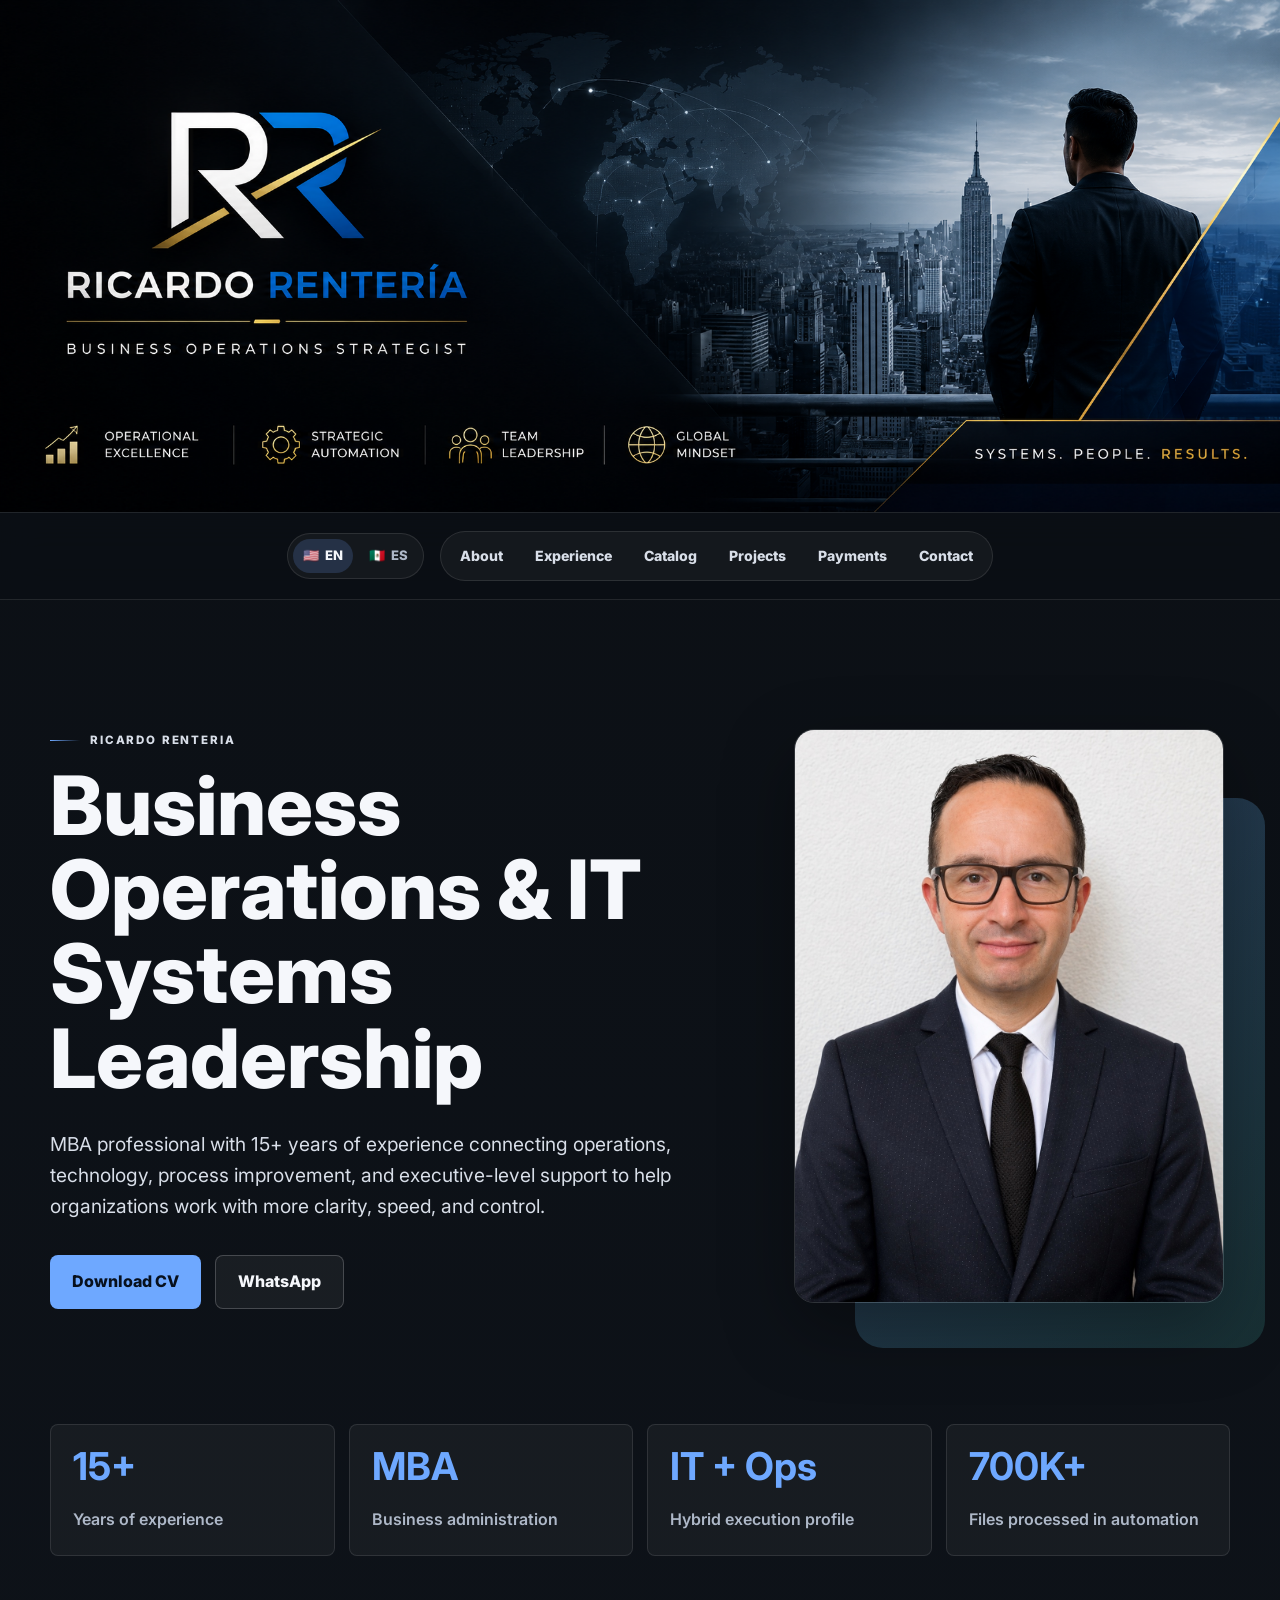
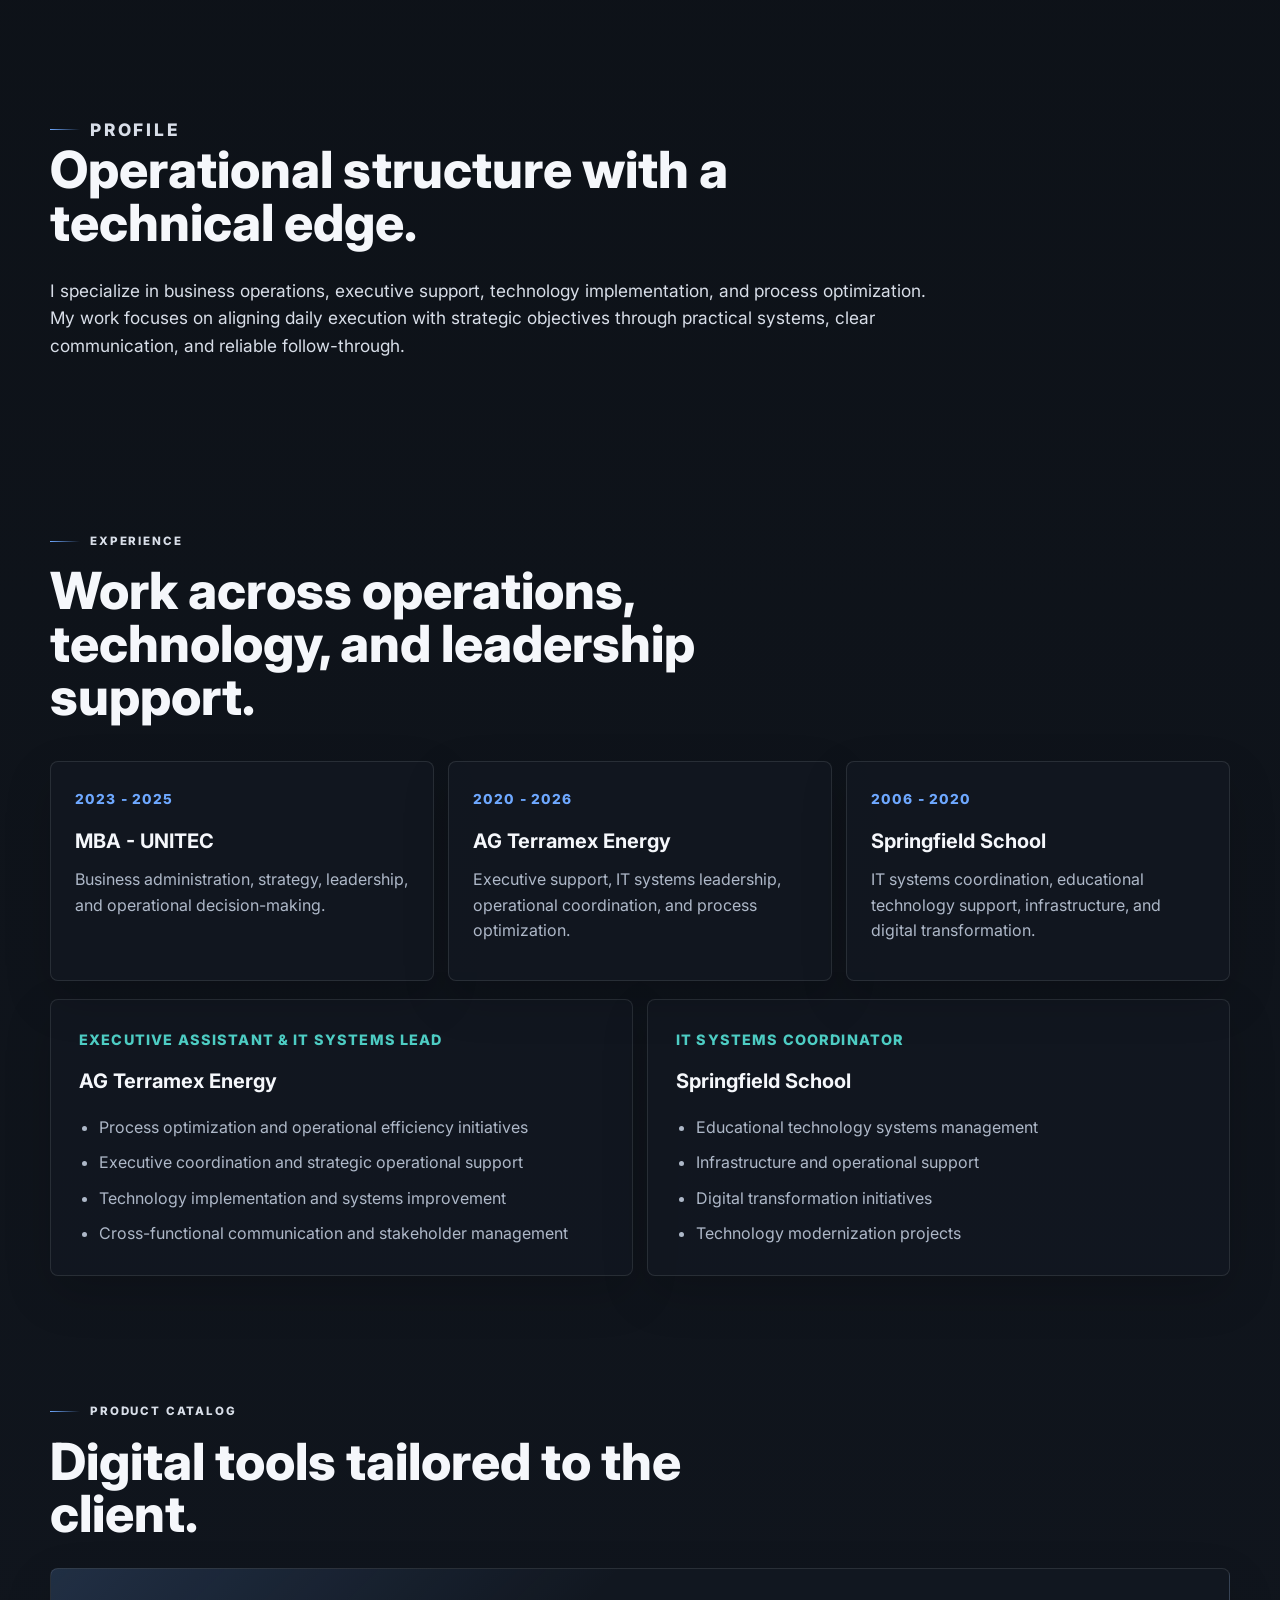
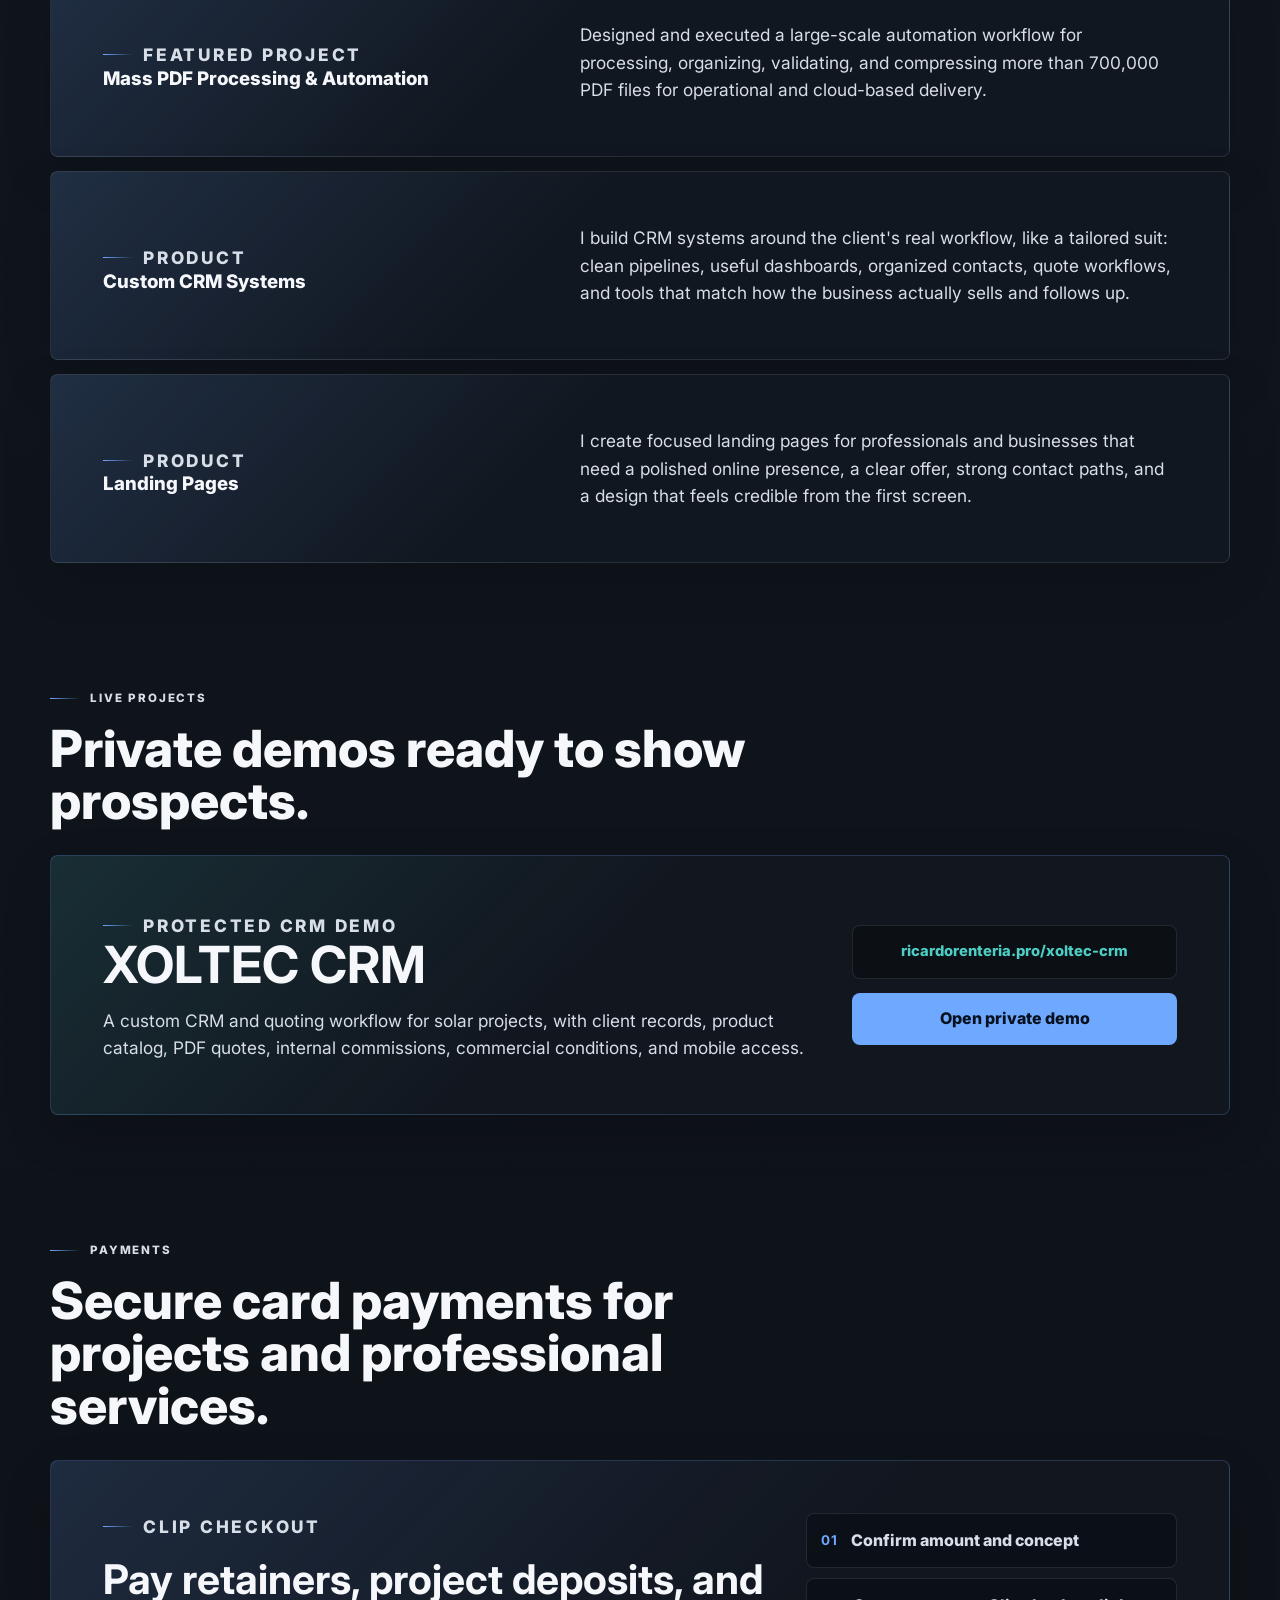
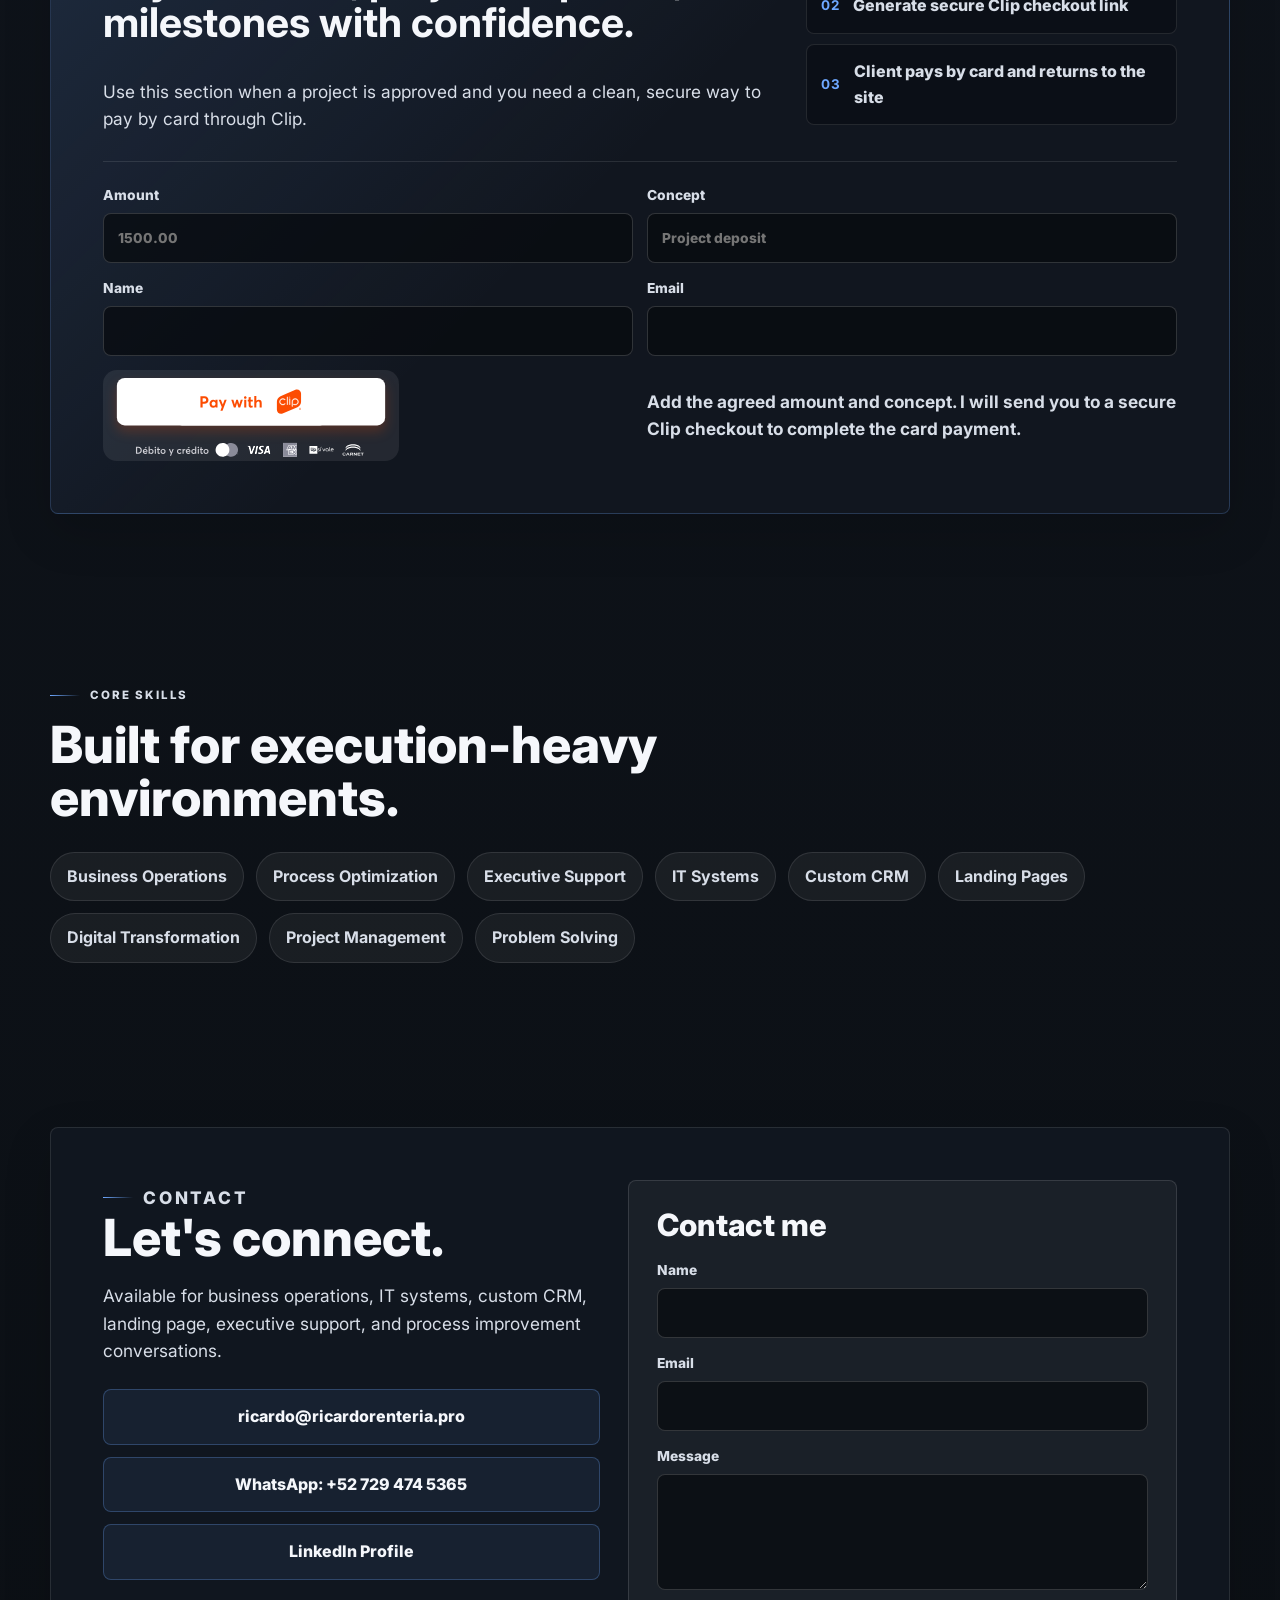
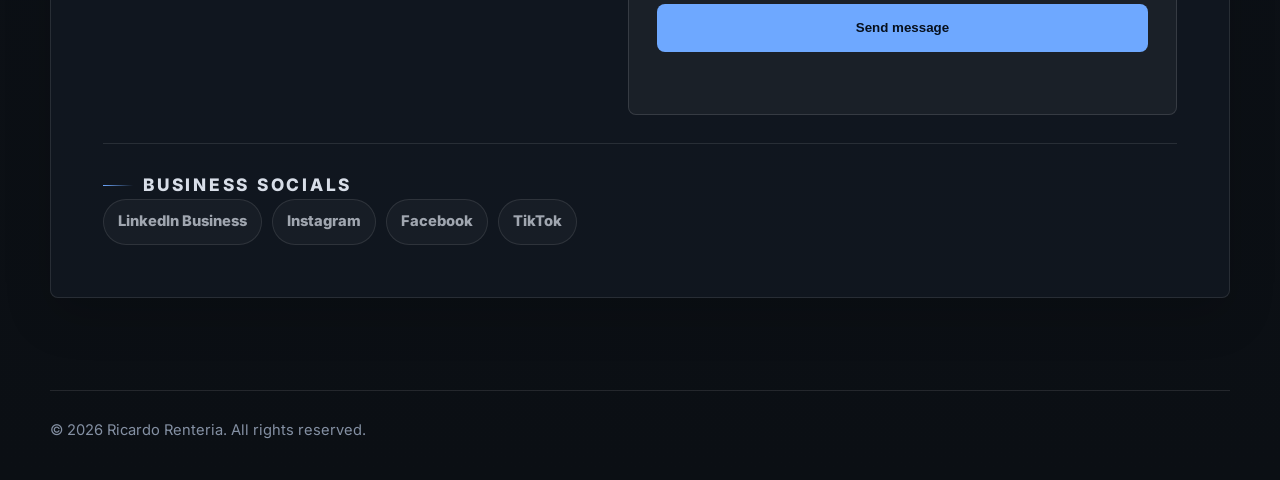
<file: index.html>
<!DOCTYPE html>
<html lang="en">
<head>
  <meta charset="UTF-8" />
  <meta name="viewport" content="width=device-width, initial-scale=1.0" />
  <meta name="description" content="Ricardo Renteria is an MBA professional specializing in business operations, IT systems, custom CRM solutions, landing pages, and process optimization." />
  <meta name="theme-color" content="#0c0f14" />
  <meta property="og:title" content="Ricardo Renteria | Business Operations & IT" />
  <meta property="og:description" content="Business operations, IT systems, custom CRM solutions, landing pages, and process optimization for organizations that need structure and execution." />
  <meta property="og:type" content="website" />
  <meta property="og:image" content="banner.png" />

  <title>Ricardo Renteria | Business Operations & IT</title>

  <link rel="preconnect" href="https://fonts.googleapis.com" />
  <link rel="preconnect" href="https://fonts.gstatic.com" crossorigin />
  <link href="https://fonts.googleapis.com/css2?family=Inter:wght@400;500;600;700;800&display=swap" rel="stylesheet" />
  <link rel="stylesheet" href="style.css" />
</head>

<body>
  <div class="brand-banner" aria-label="Ricardo Renteria professional banner"><img src="banner.png" alt="Ricardo Renteria professional profile banner" data-i18n-attr="alt:bannerAlt" /></div>
  <header class="site-header">
    <nav class="navbar" aria-label="Primary navigation">
      <div class="nav-actions">
        <div class="language-switcher" aria-label="Language selector">
          <button class="language-button active" type="button" data-lang="en" aria-pressed="true"><span aria-hidden="true">🇺🇸</span><span>EN</span></button>
          <button class="language-button" type="button" data-lang="es" aria-pressed="false"><span aria-hidden="true">🇲🇽</span><span>ES</span></button>
        </div>

        <div class="nav-links">
          <a href="#about" data-i18n="navAbout">About</a>
          <a href="#experience" data-i18n="navExperience">Experience</a>
          <a href="#catalog" data-i18n="navCatalog">Catalog</a>
          <a href="#projects" data-i18n="navProjects">Projects</a>
          <a href="#payments" data-i18n="navPayments">Payments</a>
          <a href="#contact" data-i18n="navContact">Contact</a>
        </div>
      </div>
    </nav>
  </header>

  <main id="top">
    <section class="hero" aria-labelledby="hero-title">
      <div class="hero-content">
        <p class="eyebrow" data-i18n="heroEyebrow">Ricardo Renteria</p>
        <h1 id="hero-title" data-i18n="heroTitle">Business Operations & IT Systems Leadership</h1>
        <p class="hero-description" data-i18n="heroDescription">MBA professional with 15+ years of experience connecting operations, technology, process improvement, and executive-level support to help organizations work with more clarity, speed, and control.</p>
        <div class="hero-actions" aria-label="Primary actions">
          <a href="Ricardo_Renteria_CV.pdf" target="_blank" rel="noopener" class="btn primary" data-i18n="downloadCv">Download CV</a>
          <a href="https://wa.me/527294745365" target="_blank" rel="noopener" class="btn secondary">WhatsApp</a>
        </div>
      </div>
      <figure class="hero-image"><img src="profile.jpg" alt="Portrait of Ricardo Renteria" data-i18n-attr="alt:heroImageAlt" /></figure>
    </section>

    <section class="stats" aria-label="Professional highlights">
      <article class="stat-card"><strong>15+</strong><span data-i18n="statExperience">Years of experience</span></article>
      <article class="stat-card"><strong>MBA</strong><span data-i18n="statMba">Business administration</span></article>
      <article class="stat-card"><strong>IT + Ops</strong><span data-i18n="statHybrid">Hybrid execution profile</span></article>
      <article class="stat-card"><strong>700K+</strong><span data-i18n="statFiles">Files processed in automation</span></article>
    </section>

    <section class="section about" id="about">
      <div class="section-heading"><p class="eyebrow" data-i18n="profileEyebrow">Profile</p><h2 data-i18n="profileTitle">Operational structure with a technical edge.</h2></div>
      <p data-i18n="profileBody">I specialize in business operations, executive support, technology implementation, and process optimization. My work focuses on aligning daily execution with strategic objectives through practical systems, clear communication, and reliable follow-through.</p>
    </section>

    <section class="section experience" id="experience">
      <div class="section-heading"><p class="eyebrow" data-i18n="experienceEyebrow">Experience</p><h2 data-i18n="experienceTitle">Work across operations, technology, and leadership support.</h2></div>
      <div class="timeline">
        <article class="timeline-item"><span>2023 - 2025</span><h3>MBA - UNITEC</h3><p data-i18n="timelineMba">Business administration, strategy, leadership, and operational decision-making.</p></article>
        <article class="timeline-item"><span>2020 - 2026</span><h3>AG Terramex Energy</h3><p data-i18n="timelineTerramex">Executive support, IT systems leadership, operational coordination, and process optimization.</p></article>
        <article class="timeline-item"><span>2006 - 2020</span><h3>Springfield School</h3><p data-i18n="timelineSpringfield">IT systems coordination, educational technology support, infrastructure, and digital transformation.</p></article>
      </div>
      <div class="experience-grid">
        <article class="card"><p class="role" data-i18n="terramexRole">Executive Assistant & IT Systems Lead</p><h3>AG Terramex Energy</h3><ul><li data-i18n="terramexItem1">Process optimization and operational efficiency initiatives</li><li data-i18n="terramexItem2">Executive coordination and strategic operational support</li><li data-i18n="terramexItem3">Technology implementation and systems improvement</li><li data-i18n="terramexItem4">Cross-functional communication and stakeholder management</li></ul></article>
        <article class="card"><p class="role" data-i18n="springfieldRole">IT Systems Coordinator</p><h3>Springfield School</h3><ul><li data-i18n="springfieldItem1">Educational technology systems management</li><li data-i18n="springfieldItem2">Infrastructure and operational support</li><li data-i18n="springfieldItem3">Digital transformation initiatives</li><li data-i18n="springfieldItem4">Technology modernization projects</li></ul></article>
      </div>
    </section>

    <section class="section featured-project" id="catalog">
      <div class="section-heading"><p class="eyebrow" data-i18n="catalogEyebrow">Product Catalog</p><h2 data-i18n="catalogTitle">Digital tools tailored to the client.</h2></div>
      <div class="project-grid">
        <article class="project-card"><div><p class="eyebrow" data-i18n="projectAutomationEyebrow">Featured Project</p><h3 data-i18n="projectAutomationTitle">Mass PDF Processing & Automation</h3></div><p data-i18n="projectAutomationBody">Designed and executed a large-scale automation workflow for processing, organizing, validating, and compressing more than 700,000 PDF files for operational and cloud-based delivery.</p></article>
        <article class="project-card"><div><p class="eyebrow" data-i18n="projectCrmEyebrow">Product</p><h3 data-i18n="projectCrmTitle">Custom CRM Systems</h3></div><p data-i18n="projectCrmBody">I build CRM systems around the client's real workflow, like a tailored suit: clean pipelines, useful dashboards, organized contacts, quote workflows, and tools that match how the business actually sells and follows up.</p></article>
        <article class="project-card"><div><p class="eyebrow" data-i18n="projectLandingEyebrow">Product</p><h3 data-i18n="projectLandingTitle">Landing Pages</h3></div><p data-i18n="projectLandingBody">I create focused landing pages for professionals and businesses that need a polished online presence, a clear offer, strong contact paths, and a design that feels credible from the first screen.</p></article>
      </div>
    </section>

    <section class="section projects-showcase" id="projects">
      <div class="section-heading">
        <p class="eyebrow" data-i18n="projectsEyebrow">Live Projects</p>
        <h2 data-i18n="projectsTitle">Private demos ready to show prospects.</h2>
      </div>
      <div class="live-project-card">
        <div>
          <p class="eyebrow" data-i18n="xoltecEyebrow">Protected CRM Demo</p>
          <h3>XOLTEC CRM</h3>
          <p data-i18n="xoltecBody">A custom CRM and quoting workflow for solar projects, with client records, product catalog, PDF quotes, internal commissions, commercial conditions, and mobile access.</p>
        </div>
        <div class="project-access">
          <span>ricardorenteria.pro/xoltec-crm</span>
          <a class="btn primary" href="xoltec-crm/" data-i18n="openDemo">Open private demo</a>
        </div>
      </div>
    </section>

    <section class="section payments" id="payments">
      <div class="section-heading">
        <p class="eyebrow" data-i18n="paymentsEyebrow">Payments</p>
        <h2 data-i18n="paymentsTitle">Secure card payments for projects and professional services.</h2>
      </div>
      <div class="payment-card">
        <div class="payment-copy">
          <p class="eyebrow" data-i18n="clipEyebrow">Clip Checkout</p>
          <h3 data-i18n="clipTitle">Pay retainers, project deposits, and milestones with confidence.</h3>
          <p data-i18n="clipBody">Use this section when a project is approved and you need a clean, secure way to pay by card through Clip.</p>
        </div>
        <div class="payment-steps">
          <div><strong>01</strong><span data-i18n="clipStep1">Confirm amount and concept</span></div>
          <div><strong>02</strong><span data-i18n="clipStep2">Generate secure Clip checkout link</span></div>
          <div><strong>03</strong><span data-i18n="clipStep3">Client pays by card and returns to the site</span></div>
        </div>
        <form class="payment-form" data-payment-form>
          <label><span data-i18n="paymentAmount">Amount</span><input type="number" name="amount" min="1" step="0.01" placeholder="1500.00" required /></label>
          <label><span data-i18n="paymentConcept">Concept</span><input type="text" name="concept" maxlength="250" placeholder="Project deposit" required /></label>
          <label><span data-i18n="paymentName">Name</span><input type="text" name="name" autocomplete="name" /></label>
          <label><span data-i18n="paymentEmail">Email</span><input type="email" name="email" autocomplete="email" /></label>
          <button class="clip-pay-button" type="submit" aria-label="Request Clip payment link"><img src="clip-pay-en.svg" alt="Pay with Clip" data-payment-button-image /></button>
          <p class="payment-feedback" data-payment-feedback data-i18n="paymentFeedback">Add the agreed amount and concept. I will send you to a secure Clip checkout to complete the card payment.</p>
        </form>
      </div>
    </section>

    <section class="payment-result-modal hidden" data-payment-result aria-live="polite" role="dialog" aria-modal="true">
      <div class="payment-result-card">
        <button class="payment-result-close" type="button" data-close-payment-result aria-label="Cerrar comprobante">&times;</button>
        <div>
          <p class="eyebrow" data-i18n="paymentSuccessEyebrow">Payment confirmed</p>
          <h2 data-i18n="paymentSuccessTitle">Your payment was approved.</h2>
          <p data-i18n="paymentSuccessBody">You can download a payment receipt for your records. This receipt does not replace a fiscal invoice.</p>
        </div>
        <div class="payment-result-actions">
          <button class="btn primary" type="button" data-download-receipt data-i18n="downloadReceipt">Download receipt PDF</button>
          <a class="btn secondary" href="#contact" data-i18n="receiptQuestions">Questions about this payment</a>
        </div>
      </div>
    </section>

    <section class="section skills" id="skills">
      <div class="section-heading"><p class="eyebrow" data-i18n="skillsEyebrow">Core Skills</p><h2 data-i18n="skillsTitle">Built for execution-heavy environments.</h2></div>
      <div class="skills-grid" aria-label="Core skills"><span data-i18n="skillBusiness">Business Operations</span><span data-i18n="skillProcess">Process Optimization</span><span data-i18n="skillExecutive">Executive Support</span><span data-i18n="skillSystems">IT Systems</span><span data-i18n="skillCrm">Custom CRM</span><span data-i18n="skillLanding">Landing Pages</span><span data-i18n="skillTransformation">Digital Transformation</span><span data-i18n="skillProject">Project Management</span><span data-i18n="skillProblem">Problem Solving</span></div>
    </section>

    <section class="section contact" id="contact">
      <div class="contact-panel">
        <div class="contact-copy">
          <p class="eyebrow" data-i18n="contactEyebrow">Contact</p>
          <h2 data-i18n="contactTitle">Let's connect.</h2>
          <p data-i18n="contactBody">Available for business operations, IT systems, custom CRM, landing page, executive support, and process improvement conversations.</p>
          <div class="contact-actions">
            <a href="mailto:ricardo@ricardorenteria.pro" class="contact-link">ricardo@ricardorenteria.pro</a>
            <a href="https://wa.me/527294745365" target="_blank" rel="noopener" class="contact-link">WhatsApp: +52 729 474 5365</a>
            <a href="https://mx.linkedin.com/in/ricardorenteriaz/" target="_blank" rel="noopener" class="contact-link" data-i18n="linkedinProfile">LinkedIn Profile</a>
          </div>
        </div>

        <form class="contact-form" action="https://formspree.io/f/mgoqldyq" method="POST">
          <h3 data-i18n="formTitle">Contact me</h3>
          <input type="hidden" name="_subject" value="Nuevo mensaje desde ricardorenteria.pro" />
          <input type="hidden" name="recipient_context" value="ricardo@ricardorenteria.pro" />
          <label><span data-i18n="formName">Name</span><input type="text" name="name" autocomplete="name" required /></label>
          <label><span data-i18n="formEmail">Email</span><input type="email" name="email" autocomplete="email" required /></label>
          <label><span data-i18n="formMessage">Message</span><textarea name="message" rows="4" required></textarea></label>
          <button class="btn primary" type="submit" data-i18n="formSubmit">Send message</button>
          <p class="form-status" data-contact-form-status aria-live="polite"></p>
        </form>

        <div class="business-socials" aria-label="Business social media">
          <p class="eyebrow" data-i18n="businessSocials">Business Socials</p>
          <div class="social-links">
            <a href="#" class="social-link disabled-link" aria-disabled="true">LinkedIn Business</a>
            <a href="#" class="social-link disabled-link" aria-disabled="true">Instagram</a>
            <a href="#" class="social-link disabled-link" aria-disabled="true">Facebook</a>
            <a href="#" class="social-link disabled-link" aria-disabled="true">TikTok</a>
          </div>
        </div>
      </div>
    </section>
  </main>

  <footer><p data-i18n="footerText">© 2026 Ricardo Renteria. All rights reserved.</p></footer>
  <script src="script.js"></script>
</body>
</html>
</file>
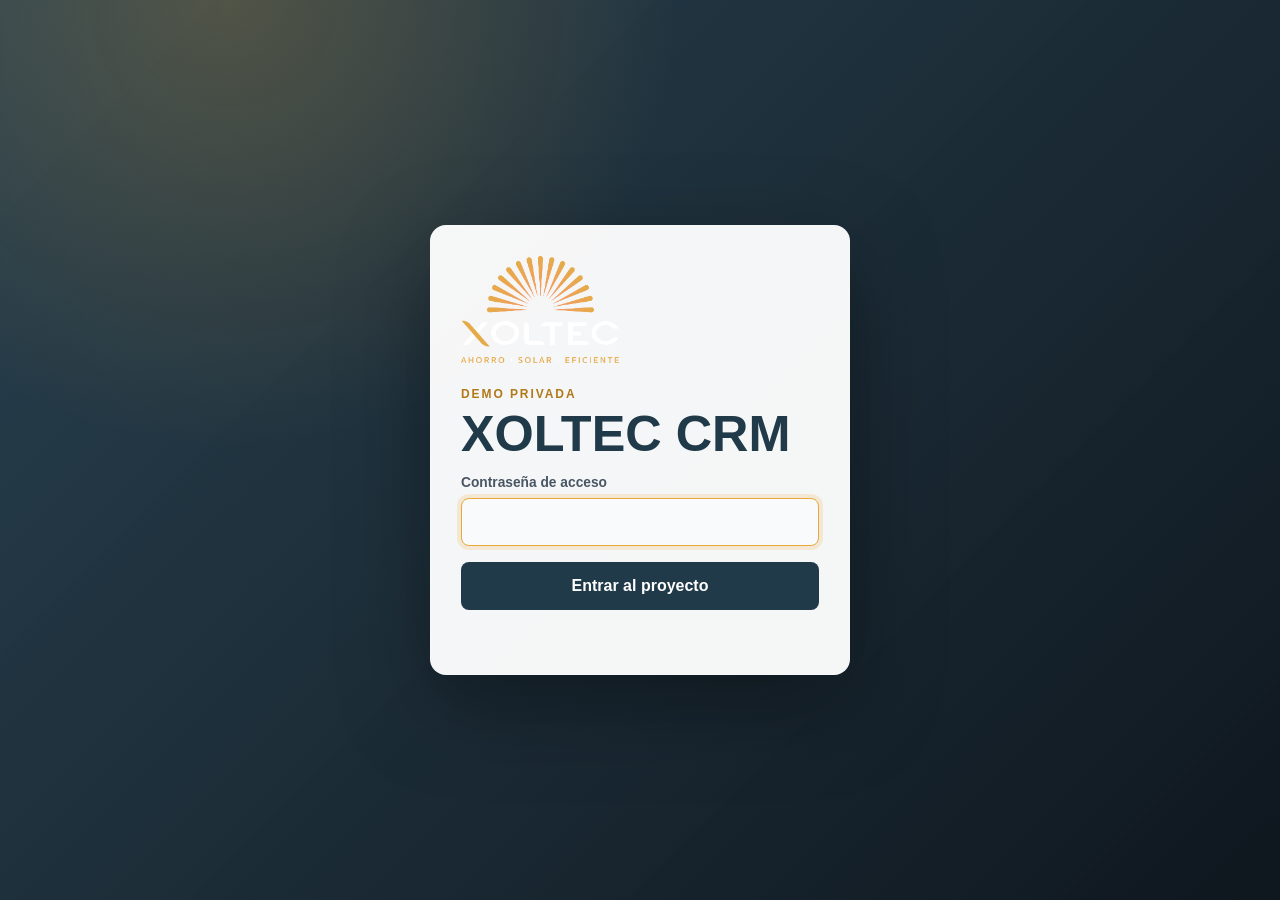
<file: xoltec-crm/index.html>
<!doctype html>
<html lang="es">
  <head>
    <meta charset="UTF-8" />
    <meta name="viewport" content="width=device-width, initial-scale=1.0, viewport-fit=cover" />
    <meta name="theme-color" content="#203a49" />
    <meta name="apple-mobile-web-app-title" content="XOLTEC CRM" />
    <meta name="apple-mobile-web-app-capable" content="yes" />
    <meta name="apple-mobile-web-app-status-bar-style" content="black-translucent" />
    <base href="/xoltec-crm/" />
    <title>XOLTEC CRM</title>
    <link rel="manifest" href="manifest.webmanifest?v=20260615-01" />
    <link rel="apple-touch-icon" href="assets/apple-touch-icon.png?v=20260525-08" />
    <link rel="icon" type="image/png" sizes="192x192" href="assets/xoltec-app-icon-192.png?v=20260525-08" />
    <link rel="icon" type="image/png" sizes="512x512" href="assets/xoltec-app-icon-512.png?v=20260525-08" />
    <link rel="stylesheet" href="styles.css?v=20260614-05" />
    <link rel="stylesheet" href="desktop.css?v=20260525-08" media="(min-width: 621px)" />
    <link rel="stylesheet" href="mobile.css?v=20260615-04" media="(max-width: 620px)" />
    <link rel="stylesheet" href="project-auth.css?v=20260615-01" />
  </head>
  <body class="project-locked">
    <section class="project-gate" id="project-gate" aria-labelledby="project-gate-title">
      <form class="project-gate-panel" id="project-gate-form">
        <img src="assets/xoltec-logo.png" alt="XOLTEC" />
        <p>Demo privada</p>
        <h1 id="project-gate-title">XOLTEC CRM</h1>
        <label>
          Contraseña de acceso
          <input id="project-gate-password" type="password" autocomplete="current-password" required />
        </label>
        <button type="submit">Entrar al proyecto</button>
        <small id="project-gate-error" aria-live="polite"></small>
      </form>
    </section>
    <section class="auth-screen" id="auth-screen">
      <div class="auth-panel">
        <div class="brand auth-brand">
          <img class="brand-logo auth-logo" src="assets/xoltec-logo.png" alt="XOLTEC" />
          <div>
            <strong>XOLTEC CRM</strong>
            <small>Acceso privado</small>
          </div>
        </div>
        <form class="auth-form" id="login-form">
          <div>
            <p class="eyebrow">Autenticacion</p>
            <h1>Iniciar sesión</h1>
          </div>
          <label>
            Usuario
            <input id="login-user" type="text" autocomplete="username" required />
          </label>
          <label>
            Contraseña
            <input id="login-password" type="password" autocomplete="current-password" required />
          </label>
          <p class="auth-error" id="auth-error" role="alert"></p>
          <button class="primary-button" type="submit">Entrar</button>
          <p class="auth-hint">Acceso exclusivo para equipo XOLTEC</p>
        </form>
      </div>
    </section>

    <div class="app-shell locked" id="app-shell">
      <aside class="sidebar" aria-label="Navegacion principal">
        <div class="brand">
          <img class="brand-logo" src="assets/xoltec-logo.png" alt="XOLTEC" />
          <div>
            <strong>XOLTEC CRM</strong>
            <small>Equipo comercial</small>
          </div>
        </div>
        <button class="mobile-menu-toggle" id="mobile-menu-toggle" type="button" aria-label="Abrir menú">
          <span></span>
          <span></span>
          <span></span>
        </button>
        <nav class="nav-list">
          <button class="nav-item active" data-view="quotes" type="button">Cotizar</button>
          <button class="nav-item" data-view="quoteHistory" type="button">Cotizaciones</button>
          <button class="nav-item" data-view="products" type="button">Productos</button>
          <button class="nav-item super-admin-only hidden" data-view="users" type="button">Usuarios</button>
          <button class="nav-item super-admin-only hidden" data-view="maintenance" type="button">Mantenimiento</button>
        </nav>
        <div class="sidebar-footer">
          <button class="sidebar-logout" id="logout-button" type="button">Cerrar sesión</button>
        </div>
      </aside>

      <main class="main">
        <header class="topbar">
          <div>
            <p class="eyebrow">CRM web</p>
            <h1 id="view-title">Cotizar</h1>
          </div>
          <div class="topbar-actions">
            <label class="search">
              <span>Buscar</span>
              <input id="search-input" type="search" placeholder="Cliente, contacto, RFC, producto..." />
            </label>
            <button class="primary-button hidden" id="open-deal-modal" type="button">+ Oportunidad</button>
          </div>
        </header>

        <section class="view" id="dashboard-view" aria-labelledby="view-title">
          <div class="metrics" id="metrics"></div>
          <div class="dashboard-grid">
            <section class="panel">
              <div class="panel-header">
                <h2>Pipeline activo</h2>
                <button class="ghost-button" data-view-shortcut="pipeline" type="button">Ver pipeline</button>
              </div>
              <div class="compact-pipeline" id="compact-pipeline"></div>
            </section>
            <section class="panel">
              <div class="panel-header">
                <h2>Próximas tareas</h2>
                <button class="ghost-button" data-view-shortcut="tasks" type="button">Ver tareas</button>
              </div>
              <div class="task-list" id="upcoming-tasks"></div>
            </section>
          </div>
        </section>

        <section class="view" id="pipeline-view" aria-labelledby="view-title">
          <div class="pipeline-board" id="pipeline-board"></div>
        </section>

        <section class="view" id="accounts-view" aria-labelledby="view-title">
          <div class="table-wrap">
            <table>
              <thead>
                <tr>
                  <th>Cuenta</th>
                  <th>Contacto</th>
                  <th>Etapa</th>
                  <th>Valor</th>
                  <th>Última actividad</th>
                </tr>
              </thead>
              <tbody id="accounts-table"></tbody>
            </table>
          </div>
        </section>

        <section class="view" id="tasks-view" aria-labelledby="view-title">
          <form class="task-composer" id="task-form">
            <input id="task-title" type="text" placeholder="Nueva tarea" required />
            <input id="task-account" type="text" placeholder="Cuenta" required />
            <input id="task-date" type="date" required />
            <button class="primary-button" type="submit">Agregar</button>
          </form>
          <div class="task-list roomy" id="all-tasks"></div>
        </section>

        <section class="view active" id="quotes-view" aria-labelledby="view-title">
          <div class="quotes-layout">
            <form class="quote-client-form panel" id="quote-client-form">
              <div class="panel-header">
                <h2 id="quote-form-title">Nueva cotización</h2>
                <span class="pill" id="quote-form-mode">Cliente + productos</span>
              </div>
              <label>
                Cotización para:
                <select id="quote-type">
                  <option value="solar">PANELES SOLARES</option>
                  <option value="maintenance">MANTENIMIENTO Y OBRA CIVIL</option>
                </select>
              </label>
              <div class="form-row">
                <label>
                  Contacto
                  <input id="quote-contact" type="text" required />
                </label>
                <label>
                  Teléfono
                  <input id="quote-phone" type="tel" required />
                </label>
              </div>
              <div class="form-row">
                <label>
                  Empresa
                  <input id="quote-company" type="text" placeholder="Opcional" />
                </label>
                <label>
                  Correo
                  <input id="quote-email" type="email" required />
                </label>
              </div>
              <label>
                Observaciones para la cotización
                <textarea id="quote-notes" rows="3" placeholder="Necesidades, alcance o condiciones especiales"></textarea>
              </label>

              <div class="quote-section-title">Datos fiscales</div>
              <label>
                RFC
                <input id="quote-tax-id" type="text" required />
              </label>
              <div class="form-row">
                <label>
                  Calle y número
                  <input id="quote-fiscal-street" type="text" required />
                </label>
                <label>
                  Colonia/Delegación
                  <input id="quote-fiscal-neighborhood" type="text" required />
                </label>
              </div>
              <div class="form-row">
                <label>
                  Municipio
                  <input id="quote-fiscal-city" type="text" required />
                </label>
                <label>
                  Estado
                  <select id="quote-fiscal-state" required></select>
                </label>
              </div>
              <label class="zip-field">
                C.P.
                <input id="quote-fiscal-zip" type="text" inputmode="numeric" required />
              </label>

              <div class="quote-section-title">Domicilio de instalación</div>
              <label class="checkbox-row">
                <input id="same-install-address" type="checkbox" />
                Misma dirección que domicilio fiscal
              </label>
              <div class="form-row">
                <label>
                  Calle y número
                  <input id="quote-install-street" type="text" required />
                </label>
                <label>
                  Colonia/Delegación
                  <input id="quote-install-neighborhood" type="text" required />
                </label>
              </div>
              <div class="form-row">
                <label>
                  Municipio
                  <input id="quote-install-city" type="text" required />
                </label>
                <label>
                  Estado
                  <select id="quote-install-state" required></select>
                </label>
              </div>
              <label class="zip-field">
                C.P.
                <input id="quote-install-zip" type="text" inputmode="numeric" required />
              </label>

              <div class="quote-section-title">Productos a cotizar</div>
              <button class="ghost-button price-unlock-button" id="unlock-prices" type="button">
                Modificar precios
              </button>
              <div class="quote-products" id="quote-products"></div>
              <label>
                Referido por
                <input id="quote-referred-by" type="text" placeholder="Cliente, contacto o campaña" />
              </label>
              <label class="zip-field">
                Descuento del:
                <div class="percent-input">
                  <input id="quote-discount" type="number" min="0" max="100" step="0.5" value="0" />
                  <span>%</span>
                </div>
              </label>
              <div class="quote-total-box" id="quote-total-box"></div>
              <div class="internal-commission-box">
                <div class="quote-section-title">Comisión que paga el cliente</div>
                <div class="form-row">
                  <label class="zip-field">
                    % Comisión
                    <div class="percent-input">
                      <input id="quote-commission-percent" type="number" min="0" max="100" step="0.5" value="0" />
                      <span>%</span>
                    </div>
                  </label>
                  <label>
                    Para:
                    <input id="quote-commission-for" type="text" placeholder="Nombre de quien recibe la comisión" />
                  </label>
                </div>
                <div class="commission-result" id="commission-result"></div>
              </div>
              <label class="zip-field">
                Anticipo requerido
                <div class="percent-input">
                  <input id="quote-advance-percent" type="number" min="0" max="100" step="0.5" value="70" />
                  <span>%</span>
                </div>
              </label>
              <div class="quote-form-actions">
                <button class="primary-button" id="quote-save-button" type="submit">Guardar cotización</button>
                <button class="ghost-button hidden" id="quote-cancel-edit" type="button">Cancelar edición</button>
              </div>
            </form>

          </div>
        </section>

        <section class="view" id="quote-history-view" aria-labelledby="view-title">
          <section class="panel">
            <div class="panel-header">
              <h2>Cotizaciones guardadas</h2>
              <span id="quote-client-count" class="pill">0</span>
            </div>
            <div class="quote-client-list quote-history-list" id="quote-client-list"></div>
          </section>
        </section>

        <section class="view" id="products-view" aria-labelledby="view-title">
          <div class="products-layout">
            <form class="panel product-form" id="product-form">
              <div class="panel-header">
                <h2 id="product-form-title">Nuevo producto o concepto</h2>
                <span class="pill" id="product-form-mode">Catálogo</span>
              </div>
              <label>
                Descripción
                <input id="product-name" type="text" required />
              </label>
              <label>
                Área a trabajar
                <input id="product-work-area" type="text" placeholder="Ej. Techo, azotea, nave industrial, estacionamiento" />
              </label>
              <div class="form-row">
                <label>
                  Precio base
                  <input id="product-price" type="number" min="0" step="0.01" required />
                </label>
                <label>
                  Cantidad sugerida
                  <input id="product-quantity" type="number" min="1" step="1" value="1" required />
                </label>
              </div>
              <label class="checkbox-row form-checkbox-row">
                <input id="product-is-lot" type="checkbox" />
                <span>Mostrar cantidad como lote</span>
              </label>
              <div class="quote-form-actions">
                <button class="primary-button" id="product-save-button" type="submit">Agregar producto</button>
                <button class="ghost-button hidden" id="product-cancel-edit" type="button">Cancelar edición</button>
              </div>
            </form>

            <section class="panel">
              <div class="panel-header">
                <h2>Productos disponibles</h2>
                <span id="product-count" class="pill">0</span>
              </div>
              <div class="product-list" id="product-list"></div>
            </section>
          </div>
        </section>

        <section class="view" id="users-view" aria-labelledby="view-title">
          <div class="products-layout">
            <form class="panel product-form" id="user-form">
              <div class="panel-header">
                <h2 id="user-form-title">Nuevo usuario</h2>
                <span class="pill" id="user-form-mode">Agregar usuario</span>
              </div>
              <div class="form-row">
                <label>
                  Correo de acceso
                  <input id="new-user-login" type="email" autocomplete="off" required />
                </label>
                <label>
                  Contraseña
                  <input id="new-user-password" type="password" autocomplete="new-password" required />
                </label>
              </div>
              <label>
                Nombre completo
                <input id="new-user-name" type="text" required />
              </label>
              <label>
                Puesto
                <input id="new-user-position" type="text" required />
              </label>
              <label>
                Rol
                <select id="new-user-role">
                  <option value="seller">Vendedor</option>
                  <option value="admin">Admin</option>
                  <option value="super_admin">Super admin</option>
                </select>
              </label>
              <div class="signature-editor">
                <div class="panel-header">
                  <h2>Firma</h2>
                  <span class="pill">Opcional</span>
                </div>
                <canvas id="signature-pad" width="520" height="180" aria-label="Área para dibujar firma"></canvas>
                <div class="quote-form-actions">
                  <button class="ghost-button" id="clear-signature" type="button">Limpiar firma</button>
                  <label class="ghost-button file-button">
                    Importar firma
                    <input id="signature-upload" type="file" accept="image/*" />
                  </label>
                </div>
              </div>
              <div class="quote-form-actions">
                <button class="primary-button" id="user-save-button" type="submit">Agregar usuario</button>
                <button class="ghost-button hidden" id="user-cancel-edit" type="button">Cancelar edición</button>
              </div>
            </form>

            <section class="panel">
              <div class="panel-header">
                <h2>Usuarios registrados</h2>
                <span id="user-count" class="pill">0</span>
              </div>
              <div class="product-list" id="user-list"></div>
            </section>

          </div>
        </section>

        <section class="view" id="maintenance-view" aria-labelledby="view-title">
          <div class="maintenance-layout">
            <section class="panel admin-backup-panel">
              <div class="panel-header">
                <h2>Respaldos del CRM</h2>
                <span class="pill">Super admin</span>
              </div>
              <p class="backup-copy">
                Descarga o copia un respaldo completo del CRM. Usa restauración solo cuando quieras recuperar datos desde un archivo o texto de respaldo.
              </p>
              <div class="quote-form-actions">
                <button class="primary-button" id="admin-download-backup" type="button">Descargar respaldo</button>
                <button class="ghost-button" id="admin-copy-backup" type="button">Copiar para iPhone</button>
                <label class="ghost-button file-button">
                  Restaurar archivo
                  <input id="admin-import-backup-file" type="file" accept="application/json" />
                </label>
                <button class="ghost-button" id="admin-import-backup-text" type="button">Restaurar texto</button>
              </div>
            </section>
          </div>
        </section>
      </main>
    </div>

    <dialog id="deal-modal">
      <form method="dialog" class="modal-card" id="deal-form">
        <div class="modal-header">
          <h2>Nueva oportunidad</h2>
          <button class="icon-button" value="cancel" type="button" id="close-deal-modal" aria-label="Cerrar">×</button>
        </div>
        <label>
          Cuenta
          <input id="deal-account" type="text" required />
        </label>
        <label>
          Contacto
          <input id="deal-contact" type="text" required />
        </label>
        <label>
          Nombre del trato
          <input id="deal-name" type="text" required />
        </label>
        <div class="form-row">
          <label>
            Valor
            <input id="deal-value" type="number" min="0" step="500" required />
          </label>
          <label>
            Etapa
            <select id="deal-stage" required>
              <option value="Prospecto">Prospecto</option>
              <option value="Calificado">Calificado</option>
              <option value="Propuesta">Propuesta</option>
              <option value="Negociacion">Negociación</option>
              <option value="Ganado">Ganado</option>
            </select>
          </label>
        </div>
        <label>
          Próximo paso
          <input id="deal-next" type="text" required />
        </label>
        <menu>
          <button class="ghost-button" value="cancel" type="button" id="cancel-deal">Cancelar</button>
          <button class="primary-button" value="default" type="submit">Guardar</button>
        </menu>
      </form>
    </dialog>

    <script src="project-auth.js?v=20260526-02"></script>
    <script src="app.js?v=20260615-06"></script>
  </body>
</html>
</file>
<file: style.css>
:root {
  --bg: #0b0f14;
  --surface: #121821;
  --surface-strong: #17202c;
  --text: #f5f7fb;
  --muted: #aeb8c8;
  --soft: #d8dee8;
  --line: rgba(255, 255, 255, 0.1);
  --accent: #6ea8ff;
  --accent-strong: #3e7ff2;
  --success: #4ecdc4;
  --shadow: 0 24px 70px rgba(0, 0, 0, 0.34);
}

* {
  box-sizing: border-box;
}

html {
  scroll-behavior: smooth;
  scroll-padding-top: 112px;
}

body {
  margin: 0;
  background:
    radial-gradient(circle at 15% 0%, rgba(110, 168, 255, 0.16), transparent 28rem),
    linear-gradient(180deg, #0b0f14 0%, #10151d 48%, #0b0f14 100%);
  color: var(--text);
  font-family: "Inter", Arial, sans-serif;
  line-height: 1.6;
}

img {
  display: block;
  max-width: 100%;
}

a {
  color: inherit;
}

.brand-banner {
  position: relative;
  overflow: hidden;
  border-bottom: 1px solid var(--line);
  background: #080c12;
}

.brand-banner img {
  width: 100%;
  height: auto;
  min-height: 148px;
  display: block;
}

.site-header {
  position: sticky;
  top: 0;
  z-index: 10;
  border-bottom: 1px solid var(--line);
  background: rgba(11, 15, 20, 0.86);
  backdrop-filter: blur(18px);
}

.navbar {
  width: min(1180px, calc(100% - 40px));
  min-height: 86px;
  margin: 0 auto;
  display: flex;
  align-items: center;
  justify-content: center;
  gap: 24px;
}

.logo {
  display: inline-flex;
  align-items: center;
  text-decoration: none;
}

.logo img {
  width: 116px;
  height: 78px;
  object-fit: contain;
}

.nav-actions {
  display: flex;
  align-items: center;
  gap: 16px;
}

.language-switcher {
  display: inline-flex;
  align-items: center;
  gap: 6px;
  border: 1px solid var(--line);
  border-radius: 999px;
  background: rgba(255, 255, 255, 0.045);
  padding: 5px;
}

.language-button {
  min-height: 34px;
  display: inline-flex;
  align-items: center;
  gap: 6px;
  border: 0;
  border-radius: 999px;
  background: transparent;
  color: var(--muted);
  cursor: pointer;
  font: inherit;
  font-size: 0.82rem;
  font-weight: 800;
  padding: 6px 10px;
  transition: background 180ms ease, color 180ms ease;
}

.language-button.active,
.language-button:hover,
.language-button:focus-visible {
  background: rgba(110, 168, 255, 0.18);
  color: var(--text);
  outline: none;
}

.nav-links {
  display: flex;
  align-items: center;
  gap: 4px;
  border: 1px solid var(--line);
  border-radius: 999px;
  background: rgba(255, 255, 255, 0.045);
  padding: 5px;
}

.nav-links a {
  min-height: 36px;
  display: inline-flex;
  align-items: center;
  border-radius: 999px;
  color: var(--soft);
  font-size: 0.88rem;
  font-weight: 800;
  padding: 8px 14px;
  text-decoration: none;
  transition: color 180ms ease, background 180ms ease, box-shadow 180ms ease;
}

.nav-links a:hover,
.nav-links a:focus-visible {
  background: rgba(110, 168, 255, 0.16);
  box-shadow: inset 0 0 0 1px rgba(110, 168, 255, 0.18);
  color: var(--text);
  outline: none;
}

.hero,
.section,
.stats,
.banner-section,
footer {
  width: min(1180px, calc(100% - 40px));
  margin: 0 auto;
}

.hero {
  min-height: calc(100vh - 86px);
  display: grid;
  grid-template-columns: minmax(0, 1.08fr) minmax(300px, 0.72fr);
  align-items: center;
  gap: clamp(34px, 7vw, 92px);
  padding: 72px 0 54px;
}

.hero-content {
  max-width: 720px;
}

.eyebrow {
  width: fit-content;
  display: inline-flex;
  align-items: center;
  gap: 10px;
  margin: 0 0 14px;
  color: var(--soft);
  font-size: 0.72rem;
  font-weight: 800;
  letter-spacing: 0.16em;
  text-transform: uppercase;
}

.eyebrow::before {
  content: "";
  width: 30px;
  height: 1px;
  background: linear-gradient(90deg, var(--accent), rgba(110, 168, 255, 0));
}

.hero h1,
.section h2,
.project-card h2,
.project-card h3,
.contact h2,
.contact-form h3 {
  margin: 0;
  color: var(--text);
  font-weight: 800;
  letter-spacing: 0;
  line-height: 1.03;
}

.hero h1 {
  max-width: 780px;
  font-size: clamp(3rem, 6.4vw, 5.9rem);
  font-weight: 800;
}

.hero-description {
  max-width: 660px;
  margin: 28px 0 0;
  color: var(--soft);
  font-size: clamp(1.02rem, 1.5vw, 1.2rem);
}

.hero-actions {
  display: flex;
  flex-wrap: wrap;
  gap: 14px;
  margin-top: 34px;
}

.btn,
.contact-link {
  min-height: 48px;
  display: inline-flex;
  align-items: center;
  justify-content: center;
  border-radius: 8px;
  font-weight: 800;
  text-decoration: none;
  transition: transform 180ms ease, border-color 180ms ease, background 180ms ease;
}

.btn {
  padding: 13px 22px;
}

.btn:hover,
.contact-link:hover {
  transform: translateY(-2px);
}

.primary {
  background: var(--accent);
  color: #07101d;
}

.primary:hover {
  background: #86b7ff;
}

.secondary {
  border: 1px solid rgba(255, 255, 255, 0.2);
  background: rgba(255, 255, 255, 0.05);
  color: var(--text);
}

.secondary:hover {
  border-color: rgba(110, 168, 255, 0.72);
  background: rgba(110, 168, 255, 0.1);
}

.hero-image {
  margin: 0;
  position: relative;
}

.hero-image::before {
  content: "";
  position: absolute;
  inset: 12% -8% -8% 14%;
  z-index: -1;
  border-radius: 28px;
  background: linear-gradient(135deg, rgba(110, 168, 255, 0.3), rgba(78, 205, 196, 0.16));
}

.hero-image img {
  width: min(430px, 100%);
  aspect-ratio: 3 / 4;
  object-fit: cover;
  border: 1px solid rgba(255, 255, 255, 0.14);
  border-radius: 20px;
  box-shadow: var(--shadow);
}

.stats {
  display: grid;
  grid-template-columns: repeat(4, minmax(0, 1fr));
  gap: 14px;
  padding: 10px 0 74px;
}

.stat-card {
  min-height: 132px;
  display: flex;
  flex-direction: column;
  justify-content: space-between;
  border: 1px solid var(--line);
  border-radius: 8px;
  background: rgba(255, 255, 255, 0.045);
  padding: 22px;
}

.stat-card strong {
  color: var(--accent);
  font-size: clamp(1.8rem, 3vw, 2.7rem);
  line-height: 1;
}

.stat-card span {
  color: var(--muted);
  font-weight: 600;
}

.section {
  padding: 82px 0;
}

.section-heading {
  max-width: 780px;
  margin-bottom: 28px;
}

.section h2,
.project-card h2,
.contact h2 {
  font-size: clamp(2rem, 4vw, 3.35rem);
  font-weight: 800;
}

.about p,
.project-card p,
.contact p {
  max-width: 900px;
  margin: 0;
  color: var(--soft);
  font-size: 1.08rem;
}

.banner-section {
  padding: 8px 0 18px;
}

.banner-section img {
  width: 100%;
  aspect-ratio: 1983 / 793;
  object-fit: cover;
  border: 1px solid var(--line);
  border-radius: 14px;
  box-shadow: var(--shadow);
}

.timeline {
  position: relative;
  display: grid;
  grid-template-columns: repeat(3, minmax(0, 1fr));
  gap: 14px;
  margin: 38px 0 18px;
}

.timeline-item,
.card,
.project-card,
.contact-panel {
  border: 1px solid var(--line);
  border-radius: 8px;
  background: rgba(18, 24, 33, 0.86);
  box-shadow: 0 18px 48px rgba(0, 0, 0, 0.16);
}

.timeline-item {
  min-height: 220px;
  padding: 24px;
}

.timeline-item span {
  color: var(--accent);
  font-size: 0.86rem;
  font-weight: 800;
  letter-spacing: 0.08em;
  text-transform: uppercase;
}

.timeline-item h3,
.card h3 {
  margin: 14px 0 10px;
  color: var(--text);
  font-size: 1.25rem;
}

.timeline-item p,
.card li {
  color: var(--muted);
}

.timeline-item p {
  margin: 0;
}

.experience-grid {
  display: grid;
  grid-template-columns: repeat(2, minmax(0, 1fr));
  gap: 14px;
  margin-top: 14px;
}

.card {
  padding: 28px;
}

.role {
  margin: 0;
  color: var(--success);
  font-size: 0.9rem;
  font-weight: 800;
  letter-spacing: 0.08em;
  text-transform: uppercase;
}

.card ul {
  margin: 18px 0 0;
  padding-left: 20px;
}

.card li + li {
  margin-top: 10px;
}

.featured-project {
  padding-top: 36px;
}

.project-grid {
  display: grid;
  gap: 14px;
}

.project-card {
  display: grid;
  grid-template-columns: minmax(0, 0.85fr) minmax(0, 1.15fr);
  gap: 36px;
  align-items: center;
  padding: clamp(28px, 5vw, 52px);
  background:
    linear-gradient(135deg, rgba(110, 168, 255, 0.16), transparent 42%),
    rgba(18, 24, 33, 0.92);
}

.projects-showcase {
  padding-top: 36px;
}

.live-project-card {
  display: grid;
  grid-template-columns: minmax(0, 1fr) minmax(280px, 0.45fr);
  gap: 28px;
  align-items: center;
  border: 1px solid rgba(110, 168, 255, 0.22);
  border-radius: 8px;
  background:
    linear-gradient(135deg, rgba(78, 205, 196, 0.13), transparent 45%),
    rgba(18, 24, 33, 0.9);
  box-shadow: 0 18px 48px rgba(0, 0, 0, 0.16);
  padding: clamp(28px, 5vw, 52px);
}

.live-project-card h3 {
  margin: 0 0 16px;
  color: var(--text);
  font-size: clamp(2rem, 4vw, 3.35rem);
  line-height: 1;
}

.live-project-card p {
  max-width: 740px;
  margin: 0;
  color: var(--soft);
  font-size: 1.08rem;
}

.project-access {
  display: grid;
  gap: 14px;
  justify-items: stretch;
}

.project-access span {
  border: 1px solid var(--line);
  border-radius: 8px;
  background: rgba(7, 10, 15, 0.52);
  color: var(--success);
  font-size: 0.92rem;
  font-weight: 800;
  overflow-wrap: anywhere;
  padding: 14px;
  text-align: center;
}

.payments {
  padding-top: 36px;
}

.payment-card {
  display: grid;
  grid-template-columns: minmax(0, 1fr) minmax(260px, 0.55fr);
  gap: 28px;
  align-items: start;
  border: 1px solid rgba(110, 168, 255, 0.22);
  border-radius: 8px;
  background:
    linear-gradient(135deg, rgba(110, 168, 255, 0.14), transparent 48%),
    rgba(18, 24, 33, 0.9);
  box-shadow: 0 18px 48px rgba(0, 0, 0, 0.16);
  padding: clamp(28px, 5vw, 52px);
}

.payment-card h3 {
  margin: 0 0 16px;
  color: var(--text);
  font-size: clamp(1.8rem, 3.2vw, 3rem);
  line-height: 1.04;
}

.payment-card p {
  max-width: 760px;
  margin: 0;
  color: var(--soft);
  font-size: 1.08rem;
}

.payment-steps {
  display: grid;
  gap: 10px;
}

.payment-steps div {
  display: grid;
  grid-template-columns: auto 1fr;
  gap: 12px;
  align-items: center;
  border: 1px solid var(--line);
  border-radius: 8px;
  background: rgba(7, 10, 15, 0.48);
  padding: 14px;
}

.payment-steps strong {
  color: var(--accent);
  font-size: 0.84rem;
  letter-spacing: 0.12em;
}

.payment-steps span {
  color: var(--soft);
  font-weight: 800;
}

.payment-actions {
  grid-column: 1 / -1;
  display: flex;
  flex-wrap: wrap;
  gap: 14px;
  align-items: center;
  border-top: 1px solid var(--line);
  padding-top: 20px;
}

.payment-actions .btn {
  width: auto;
}

.payment-actions span {
  max-width: 560px;
  color: var(--muted);
  font-size: 0.92rem;
  font-weight: 700;
}

.payment-copy {
  display: grid;
  align-content: start;
  gap: 18px;
}

.payment-form {
  grid-column: 1 / -1;
  display: grid;
  grid-template-columns: repeat(2, minmax(0, 1fr));
  gap: 14px;
  border-top: 1px solid var(--line);
  padding-top: 22px;
}

.payment-form label {
  display: grid;
  gap: 7px;
  color: var(--soft);
  font-size: 0.86rem;
  font-weight: 800;
}

.payment-form input {
  width: 100%;
  border: 1px solid rgba(255, 255, 255, 0.16);
  border-radius: 8px;
  background: rgba(7, 10, 15, 0.72);
  color: var(--text);
  font: inherit;
  padding: 13px 14px;
  outline: none;
}

.payment-form input:focus {
  border-color: rgba(245, 59, 2, 0.78);
  box-shadow: 0 0 0 3px rgba(245, 59, 2, 0.13);
}

.clip-pay-button {
  width: min(296px, 100%);
  border: 0;
  border-radius: 14px;
  background: rgba(255, 255, 255, 0.08);
  cursor: pointer;
  justify-self: start;
  padding: 2px;
  transition: transform 160ms ease, filter 160ms ease;
}

.clip-pay-button:hover,
.clip-pay-button:focus-visible {
  filter: saturate(1.04) brightness(1.04);
  transform: translateY(-1px);
}

.clip-pay-button img {
  display: block;
  width: 100%;
  height: auto;
}

.payment-feedback,
.payment-status {
  align-self: center;
  color: var(--muted);
  font-size: 0.92rem;
  font-weight: 700;
}

.payment-status {
  grid-column: 1 / -1;
}

.modal-open {
  overflow: hidden;
}

.payment-result-modal.hidden {
  display: none;
}

.payment-result-modal {
  position: fixed;
  inset: 0;
  z-index: 40;
  display: grid;
  place-items: center;
  background: rgba(5, 8, 12, 0.76);
  backdrop-filter: blur(12px);
  padding: 24px;
}

.payment-result-card {
  position: relative;
  width: min(760px, 100%);
  display: grid;
  grid-template-columns: minmax(0, 1fr) minmax(220px, auto);
  gap: 24px;
  align-items: center;
  border: 1px solid rgba(78, 205, 196, 0.34);
  border-radius: 8px;
  background:
    linear-gradient(135deg, rgba(78, 205, 196, 0.16), transparent 44%),
    rgba(18, 24, 33, 0.98);
  box-shadow: 0 28px 80px rgba(0, 0, 0, 0.42);
  padding: clamp(26px, 5vw, 48px);
}

.payment-result-close {
  position: absolute;
  top: 14px;
  right: 14px;
  width: 34px;
  height: 34px;
  border: 1px solid var(--line);
  border-radius: 50%;
  background: rgba(255, 255, 255, 0.08);
  color: var(--text);
  cursor: pointer;
  font: inherit;
  font-size: 1.25rem;
  line-height: 1;
}

.payment-result-card h2 {
  margin: 0 0 12px;
  color: var(--text);
  font-size: clamp(1.9rem, 3.4vw, 3rem);
  line-height: 1.04;
}

.payment-result-card p:not(.eyebrow) {
  max-width: 560px;
  margin: 0;
  color: var(--soft);
}

.payment-result-actions {
  display: grid;
  gap: 12px;
  min-width: min(280px, 100%);
}

.skills-grid {
  display: flex;
  flex-wrap: wrap;
  gap: 12px;
}

.skills-grid span {
  border: 1px solid var(--line);
  border-radius: 999px;
  background: rgba(255, 255, 255, 0.055);
  color: var(--soft);
  font-weight: 700;
  padding: 11px 16px;
}

.contact {
  padding-bottom: 92px;
}

.contact-panel {
  display: grid;
  grid-template-columns: minmax(0, 0.95fr) minmax(320px, 1.05fr);
  gap: 28px;
  align-items: start;
  padding: clamp(28px, 5vw, 52px);
}

.contact h2 {
  margin-bottom: 18px;
}

.contact-actions {
  display: grid;
  gap: 12px;
}

.contact-copy {
  align-self: start;
}

.contact-copy .contact-actions {
  margin-top: 24px;
}

.contact-form {
  display: grid;
  gap: 14px;
  border: 1px solid rgba(255, 255, 255, 0.12);
  border-radius: 8px;
  background: rgba(255, 255, 255, 0.045);
  padding: clamp(20px, 3vw, 28px);
}

.contact-form h3 {
  font-size: clamp(1.5rem, 2.4vw, 2.15rem);
  margin-bottom: 4px;
}

.contact-form label {
  display: grid;
  gap: 7px;
  color: var(--soft);
  font-size: 0.86rem;
  font-weight: 800;
}

.contact-form input,
.contact-form textarea {
  width: 100%;
  border: 1px solid rgba(255, 255, 255, 0.16);
  border-radius: 8px;
  background: rgba(7, 10, 15, 0.72);
  color: var(--text);
  font: inherit;
  padding: 13px 14px;
  outline: none;
  resize: vertical;
}

.contact-form input:focus,
.contact-form textarea:focus {
  border-color: rgba(110, 168, 255, 0.72);
  box-shadow: 0 0 0 3px rgba(110, 168, 255, 0.12);
}

.contact-form .btn {
  width: 100%;
  border: 0;
  cursor: pointer;
}

.contact-form .btn:disabled {
  cursor: wait;
  opacity: 0.72;
}

.form-status {
  min-height: 20px;
  margin: 0;
  color: var(--soft);
  font-size: 0.88rem;
  font-weight: 800;
}

.form-status[data-status="success"] {
  color: #8de0c9;
}

.form-status[data-status="error"] {
  color: #ffb4a8;
}

.contact-link {
  border: 1px solid rgba(110, 168, 255, 0.28);
  background: rgba(110, 168, 255, 0.08);
  color: var(--text);
  padding: 14px 16px;
  text-align: center;
  word-break: break-word;
}

.business-socials {
  grid-column: 1 / -1;
  border-top: 1px solid var(--line);
  padding-top: 24px;
}

.social-links {
  display: flex;
  flex-wrap: wrap;
  gap: 10px;
}

.social-link {
  border: 1px solid rgba(255, 255, 255, 0.14);
  border-radius: 999px;
  background: rgba(255, 255, 255, 0.045);
  color: var(--soft);
  font-size: 0.92rem;
  font-weight: 800;
  padding: 10px 14px;
  text-decoration: none;
}

.disabled-link {
  cursor: not-allowed;
  opacity: 0.72;
}

footer {
  border-top: 1px solid var(--line);
  padding: 28px 0 38px;
}

footer p {
  margin: 0;
  color: #8490a3;
  font-size: 0.92rem;
}

@media (max-width: 900px) {
  .navbar {
    min-height: 78px;
  }

  .logo img {
    width: 96px;
    height: 64px;
  }

  .hero {
    min-height: auto;
    grid-template-columns: 1fr;
    padding-top: 42px;
  }

  .hero-image {
    width: min(360px, 100%);
  }

  .stats,
  .timeline,
  .experience-grid,
  .project-card,
  .live-project-card,
  .payment-card,
  .payment-form,
  .payment-result-card,
  .contact-panel {
    grid-template-columns: 1fr;
  }

  .stats {
    padding-bottom: 42px;
  }
}

@media (max-width: 640px) {
  html {
    scroll-padding-top: 150px;
  }

  .navbar {
    width: min(100% - 28px, 1180px);
    min-height: 132px;
    flex-direction: column;
    justify-content: center;
    gap: 8px;
  }

  .nav-actions {
    width: 100%;
    flex-direction: column;
    gap: 10px;
  }

  .nav-links {
    width: 100%;
    justify-content: center;
    flex-wrap: wrap;
    gap: 4px;
  }

  .nav-links a {
    min-height: 34px;
    padding: 7px 10px;
    font-size: 0.82rem;
  }

  .brand-banner img {
    min-height: 0;
  }

  .hero,
  .section,
  .stats,
  .banner-section,
  footer {
    width: min(100% - 28px, 1180px);
  }

  .hero {
    padding: 30px 0 42px;
    gap: 30px;
  }

  .hero h1 {
    font-size: 2.55rem;
  }

  .hero-description {
    margin-top: 20px;
  }

  .hero-image img {
    max-height: 390px;
    object-position: center top;
  }

  .hero-actions,
  .btn {
    width: 100%;
  }

  .payment-actions .btn,
  .clip-pay-button {
    width: 100%;
  }

  .section {
    padding: 58px 0;
  }

  .stat-card {
    min-height: 116px;
  }

  .banner-section img {
    min-height: 220px;
  }

  .timeline-item {
    min-height: 0;
  }
}
</file>
<file: xoltec-crm/styles.css>
:root {
  color-scheme: light;
  --bg: #f6f7f9;
  --surface: #ffffff;
  --surface-soft: #edf7f3;
  --ink: #1d2430;
  --muted: #667085;
  --line: #d9dee7;
  --accent: #0f766e;
  --accent-strong: #115e59;
  --brand-gold: #eba83a;
  --brand-navy: #203a49;
  --gold: #b7791f;
  --red: #b42318;
  --blue: #2563eb;
  --shadow: 0 14px 40px rgba(29, 36, 48, 0.08);
}

* {
  box-sizing: border-box;
}

body {
  margin: 0;
  min-height: 100vh;
  background: var(--bg);
  color: var(--ink);
  font-family:
    Inter, ui-sans-serif, system-ui, -apple-system, BlinkMacSystemFont, "Segoe UI", sans-serif;
}

html {
  -webkit-text-size-adjust: 100%;
}

button,
input,
select,
textarea {
  font: inherit;
}

a {
  text-decoration: none;
}

button {
  cursor: pointer;
}

.auth-screen {
  display: grid;
  min-height: 100vh;
  place-items: center;
  background: var(--bg);
  padding: 24px;
}

.auth-screen.hidden,
.app-shell.locked,
.hidden {
  display: none;
}

.auth-panel {
  display: grid;
  width: min(960px, 100%);
  grid-template-columns: minmax(240px, 0.9fr) minmax(320px, 1fr);
  overflow: hidden;
  border: 1px solid var(--line);
  border-radius: 8px;
  background: var(--surface);
  box-shadow: var(--shadow);
}

.auth-brand {
  align-content: center;
  align-items: center;
  background: var(--brand-navy);
  color: #ffffff;
  margin: 0;
  padding: 32px;
}

.auth-form {
  display: grid;
  gap: 16px;
  padding: 32px;
}

.auth-form label {
  display: grid;
  gap: 7px;
  color: var(--muted);
  font-size: 0.84rem;
  font-weight: 800;
}

.auth-form input {
  min-height: 44px;
  border: 1px solid var(--line);
  border-radius: 8px;
  color: var(--ink);
  padding: 0 12px;
}

.auth-form input:focus {
  border-color: rgba(15, 118, 110, 0.6);
  box-shadow: 0 0 0 4px rgba(15, 118, 110, 0.12);
  outline: none;
}

.auth-error {
  min-height: 20px;
  margin: 0;
  color: var(--red);
  font-size: 0.9rem;
  font-weight: 750;
}

.auth-hint {
  margin: 0;
  color: var(--muted);
  font-size: 0.85rem;
}

.auth-brand .brand-logo {
  width: 132px;
  height: 92px;
  background: rgba(255, 255, 255, 0.04);
  padding: 10px;
}

.auth-brand strong {
  font-size: 1rem;
}

.auth-brand small {
  color: #a7b0bf;
  font-size: 0.82rem;
}

.app-shell {
  display: grid;
  grid-template-columns: 248px minmax(0, 1fr);
  min-height: 100vh;
}

.sidebar {
  position: sticky;
  display: flex;
  flex-direction: column;
  top: 0;
  height: 100vh;
  border-right: 1px solid var(--line);
  background: var(--brand-navy);
  color: #ffffff;
  padding: 24px 16px;
}

.brand {
  display: flex;
  gap: 14px;
  align-items: center;
  margin-bottom: 34px;
  border: 1px solid rgba(255, 255, 255, 0.14);
  border-radius: 8px;
  background: rgba(255, 255, 255, 0.06);
  padding: 12px;
}

.brand-logo {
  width: 82px;
  height: 62px;
  object-fit: contain;
  object-position: center;
  border-radius: 6px;
  background: rgba(255, 255, 255, 0.1);
  box-shadow: inset 0 0 0 1px rgba(255, 255, 255, 0.08);
  padding: 7px;
}

.auth-logo {
  width: 132px;
  height: 92px;
  background: rgba(255, 255, 255, 0.04);
  padding: 10px;
}

.brand small {
  display: block;
  color: #a7b0bf;
  margin-top: 4px;
  font-size: 0.78rem;
}

.brand strong {
  display: block;
  color: #ffffff;
  font-size: 0.96rem;
  letter-spacing: 0.02em;
}

.nav-list {
  display: grid;
  gap: 8px;
}

.mobile-menu-toggle {
  display: none;
}

.nav-item {
  width: 100%;
  border: 0;
  border-radius: 8px;
  background: transparent;
  color: #d9dee7;
  padding: 12px 14px;
  text-align: left;
}

.nav-item:hover,
.nav-item.active {
  background: rgba(255, 255, 255, 0.1);
  color: #ffffff;
}

.sidebar-footer {
  margin-top: auto;
  padding-top: 24px;
  padding-bottom: 4px;
}

.sidebar-logout {
  width: 100%;
  min-height: 46px;
  border: 1px solid rgba(235, 168, 58, 0.38);
  border-radius: 8px;
  background: linear-gradient(135deg, rgba(235, 168, 58, 0.18), rgba(255, 255, 255, 0.08));
  color: #ffffff;
  box-shadow: 0 12px 26px rgba(0, 0, 0, 0.16);
  font-weight: 800;
  text-align: center;
  padding: 10px 16px;
}

.sidebar-logout:hover {
  border-color: rgba(235, 168, 58, 0.65);
  background: linear-gradient(135deg, rgba(235, 168, 58, 0.28), rgba(255, 255, 255, 0.12));
}

.sidebar-export {
  width: 100%;
  min-height: 40px;
  margin-bottom: 8px;
  border: 1px solid rgba(255, 255, 255, 0.18);
  border-radius: 8px;
  background: rgba(255, 255, 255, 0.07);
  color: #d9dee7;
  font-weight: 800;
  padding: 8px 12px;
}

.sidebar-export:hover {
  background: rgba(255, 255, 255, 0.12);
  color: #ffffff;
}

.admin-backup-panel {
  grid-column: 1 / -1;
}

.maintenance-layout {
  display: grid;
  grid-template-columns: minmax(0, 920px);
  gap: 18px;
  align-items: start;
  justify-content: center;
}

.backup-copy {
  margin: 0 0 18px;
  color: var(--muted);
  line-height: 1.55;
}

.main {
  min-width: 0;
  padding: 28px;
}

.topbar {
  display: flex;
  align-items: center;
  justify-content: space-between;
  gap: 20px;
  margin-bottom: 24px;
}

.eyebrow {
  margin: 0 0 4px;
  color: var(--accent);
  font-size: 0.78rem;
  font-weight: 800;
  letter-spacing: 0;
  text-transform: uppercase;
}

h1,
h2,
p {
  margin-top: 0;
}

h1 {
  margin-bottom: 0;
  font-size: clamp(1.8rem, 3vw, 2.35rem);
  letter-spacing: 0;
}

h2 {
  margin-bottom: 0;
  font-size: 1rem;
}

.topbar-actions {
  display: flex;
  align-items: end;
  gap: 12px;
}

.search {
  display: grid;
  gap: 6px;
  color: var(--muted);
  font-size: 0.78rem;
  font-weight: 700;
}

body[data-view="users"] .search {
  display: none !important;
}

.search input,
.task-composer input,
.modal-card input,
.modal-card select,
.quote-client-form input,
.quote-client-form select,
.quote-client-form textarea {
  min-height: 44px;
  border: 1px solid var(--line);
  border-radius: 8px;
  background: #ffffff;
  color: var(--ink);
  padding: 0 13px;
  transition:
    border-color 160ms ease,
    box-shadow 160ms ease;
}

.quote-client-form input:focus,
.quote-client-form select:focus,
.quote-client-form textarea:focus {
  border-color: rgba(15, 118, 110, 0.55);
  box-shadow: 0 0 0 4px rgba(15, 118, 110, 0.1);
  outline: none;
}

.quote-client-form textarea {
  min-height: 110px;
  padding: 12px;
  resize: vertical;
}

.search input {
  width: min(34vw, 360px);
}

.primary-button,
.ghost-button,
.icon-button {
  min-height: 42px;
  border-radius: 8px;
  border: 1px solid transparent;
  padding: 0 14px;
  font-weight: 750;
}

.primary-button {
  background: var(--accent);
  color: #ffffff;
}

.primary-button:hover {
  background: var(--accent-strong);
}

.quote-card-actions .primary-button {
  border-color: #b45309;
  background: #eba83a;
  color: #17202b;
}

.quote-card-actions .primary-button:hover {
  background: #d9972f;
}

.ghost-button {
  border-color: var(--line);
  background: #ffffff;
  color: var(--ink);
}

.icon-button {
  width: 42px;
  padding: 0;
  background: #ffffff;
  border-color: var(--line);
  font-size: 1.35rem;
}

.view {
  display: none;
}

.view.active {
  display: block;
}

.metrics {
  display: grid;
  grid-template-columns: repeat(4, minmax(150px, 1fr));
  gap: 14px;
  margin-bottom: 18px;
}

.metric {
  border: 1px solid var(--line);
  border-radius: 8px;
  background: var(--surface);
  padding: 18px;
  box-shadow: var(--shadow);
}

.metric span {
  color: var(--muted);
  font-size: 0.78rem;
  font-weight: 800;
  text-transform: uppercase;
}

.metric strong {
  display: block;
  margin-top: 8px;
  font-size: 1.55rem;
}

.dashboard-grid {
  display: grid;
  grid-template-columns: minmax(0, 1.25fr) minmax(320px, 0.75fr);
  gap: 18px;
}

.panel,
.table-wrap {
  border: 1px solid var(--line);
  border-radius: 8px;
  background: var(--surface);
  box-shadow: var(--shadow);
}

.panel {
  padding: 18px;
}

.panel-header {
  display: flex;
  align-items: center;
  justify-content: space-between;
  gap: 12px;
  margin-bottom: 14px;
}

.compact-pipeline,
.pipeline-board {
  display: grid;
  gap: 12px;
}

.pipeline-board {
  grid-template-columns: repeat(5, minmax(210px, 1fr));
  align-items: start;
  overflow-x: auto;
  padding-bottom: 8px;
}

.stage-column {
  min-width: 210px;
  border: 1px solid var(--line);
  border-radius: 8px;
  background: #f9fafb;
  padding: 12px;
}

.stage-header {
  display: flex;
  align-items: center;
  justify-content: space-between;
  gap: 8px;
  margin-bottom: 10px;
  color: var(--muted);
  font-size: 0.82rem;
  font-weight: 800;
}

.deal-card {
  border: 1px solid var(--line);
  border-radius: 8px;
  background: #ffffff;
  padding: 12px;
  margin-bottom: 10px;
}

.deal-card strong {
  display: block;
  line-height: 1.25;
}

.deal-card p {
  margin: 6px 0 10px;
  color: var(--muted);
  font-size: 0.9rem;
}

.deal-meta,
.task-meta {
  display: flex;
  flex-wrap: wrap;
  gap: 8px;
  align-items: center;
  color: var(--muted);
  font-size: 0.8rem;
}

.pill {
  display: inline-flex;
  align-items: center;
  min-height: 24px;
  border-radius: 999px;
  background: var(--surface-soft);
  color: var(--accent-strong);
  padding: 0 9px;
  font-weight: 800;
}

.table-wrap {
  overflow-x: auto;
}

table {
  width: 100%;
  border-collapse: collapse;
  min-width: 740px;
}

th,
td {
  border-bottom: 1px solid var(--line);
  padding: 14px 16px;
  text-align: left;
  vertical-align: middle;
}

th {
  color: var(--muted);
  font-size: 0.78rem;
  text-transform: uppercase;
}

tr:last-child td {
  border-bottom: 0;
}

.task-composer {
  display: grid;
  grid-template-columns: minmax(220px, 1.5fr) minmax(180px, 1fr) 170px auto;
  gap: 10px;
  margin-bottom: 16px;
}

.task-list {
  display: grid;
  gap: 10px;
}

.task-list.roomy {
  max-width: 920px;
}

.task-item {
  display: flex;
  align-items: center;
  justify-content: space-between;
  gap: 12px;
  border: 1px solid var(--line);
  border-radius: 8px;
  background: #ffffff;
  padding: 13px 14px;
}

.task-item.done {
  opacity: 0.62;
}

.task-title {
  display: flex;
  gap: 10px;
  align-items: center;
  min-width: 0;
}

.task-title input {
  width: 18px;
  height: 18px;
  accent-color: var(--accent);
}

dialog {
  width: min(560px, calc(100vw - 28px));
  border: 0;
  border-radius: 8px;
  padding: 0;
  box-shadow: 0 24px 70px rgba(29, 36, 48, 0.22);
}

dialog::backdrop {
  background: rgba(23, 32, 43, 0.45);
}

.modal-card {
  display: grid;
  gap: 14px;
  padding: 20px;
}

.modal-card label {
  display: grid;
  gap: 6px;
  color: var(--muted);
  font-size: 0.84rem;
  font-weight: 800;
}

.modal-header,
menu {
  display: flex;
  align-items: center;
  justify-content: space-between;
  gap: 12px;
  margin: 0;
  padding: 0;
}

.quote-client-form {
  align-content: start;
  gap: 18px;
  padding: 18px;
}

.quote-client-form label {
  display: grid;
  gap: 8px;
  color: var(--muted);
  font-size: 0.84rem;
  font-weight: 800;
}

.quote-section-title {
  display: flex;
  align-items: center;
  gap: 10px;
  border-top: 1px solid var(--line);
  border-bottom: 1px solid #edf0f5;
  background: linear-gradient(90deg, rgba(15, 118, 110, 0.08), rgba(235, 168, 58, 0.08));
  color: var(--accent-strong);
  font-size: 0.8rem;
  font-weight: 850;
  margin-top: 8px;
  padding: 12px 12px;
  border-radius: 8px;
  text-transform: uppercase;
}

.quote-section-title::before {
  content: "";
  width: 8px;
  height: 8px;
  border-radius: 99px;
  background: var(--brand-gold);
}

.checkbox-row {
  display: flex !important;
  grid-template-columns: none;
  align-items: center;
  gap: 9px !important;
  color: var(--ink) !important;
}

.checkbox-row input {
  min-height: auto;
  width: 18px;
  height: 18px;
  accent-color: var(--accent);
}

.checkbox-row small {
  display: block;
  margin-top: 3px;
  color: var(--muted);
  font-size: 0.74rem;
  font-weight: 750;
}

.form-checkbox-row {
  justify-content: flex-start;
  margin-top: -2px;
  padding: 4px 0;
}

.quotes-layout {
  display: grid;
  grid-template-columns: minmax(0, 1fr);
  gap: 22px;
  align-items: start;
}

.quote-client-form {
  width: 100%;
}

.quote-products {
  display: grid;
  gap: 10px;
}

.quote-product-row {
  display: grid;
  grid-template-columns: minmax(250px, 1fr) 130px 98px;
  gap: 10px;
  align-items: center;
  border: 1px solid var(--line);
  border-radius: 8px;
  background: #ffffff;
  padding: 14px;
}

.quote-product-price,
.quote-price-input {
  color: var(--accent-strong);
  font-weight: 850;
}

.quote-price-input {
  color: var(--muted);
  font-size: 0.78rem;
}

.quote-price-input input {
  width: 100%;
  margin-top: 5px;
}

.quote-price-input input:disabled {
  background: #f1f5f9;
  color: var(--muted);
  cursor: not-allowed;
}

.quote-quantity {
  color: var(--muted);
  font-size: 0.78rem;
  font-weight: 800;
}

.quote-quantity input {
  width: 100%;
  margin-top: 5px;
}

.zip-field {
  max-width: 160px;
}

.price-unlock-button {
  justify-self: start;
}

.percent-input {
  display: grid;
  grid-template-columns: minmax(0, 1fr) 44px;
  align-items: center;
}

.percent-input input {
  border-bottom-right-radius: 0;
  border-top-right-radius: 0;
}

.percent-input span {
  display: grid;
  min-height: 42px;
  place-items: center;
  border: 1px solid var(--line);
  border-left: 0;
  border-radius: 0 8px 8px 0;
  background: #f9fafb;
  color: var(--muted);
  font-weight: 850;
}

.quote-total-box {
  display: grid;
  gap: 8px;
  border: 1px solid var(--line);
  border-radius: 8px;
  background: linear-gradient(180deg, #ffffff, #f8fafc);
  padding: 16px;
}

.internal-commission-box {
  display: grid;
  gap: 12px;
  border: 1px solid #ead7ad;
  border-radius: 8px;
  background: #fffaf0;
  padding: 16px;
}

.commission-result {
  display: grid;
  grid-template-columns: repeat(2, minmax(0, 1fr));
  gap: 16px;
  border-top: 1px solid var(--line);
  padding-top: 10px;
}

.commission-result div {
  display: grid;
  gap: 4px;
}

.commission-result span,
.quote-internal-note {
  color: var(--gold);
  font-size: 0.88rem;
  font-weight: 800;
}

.commission-result strong {
  color: var(--ink);
}

.quote-total-box div,
.quote-card-total,
.quote-form-actions,
.quote-card-actions {
  display: flex;
  justify-content: space-between;
  gap: 16px;
}

.products-layout {
  display: grid;
  grid-template-columns: minmax(320px, 0.8fr) minmax(360px, 1.2fr);
  gap: 18px;
  align-items: start;
}

.product-form {
  display: grid;
  gap: 14px;
}

.product-form label {
  display: grid;
  gap: 6px;
  color: var(--muted);
  font-size: 0.84rem;
  font-weight: 800;
}

.product-form input {
  min-height: 42px;
  border: 1px solid var(--line);
  border-radius: 8px;
  padding: 0 12px;
}

.product-list {
  display: grid;
  gap: 10px;
}

.product-card {
  border: 1px solid var(--line);
  border-radius: 8px;
  background: #ffffff;
  padding: 13px 14px;
}

.signature-editor {
  display: grid;
  gap: 10px;
  border: 1px dashed var(--line);
  border-radius: 8px;
  background: #fbfcfe;
  padding: 12px;
}

#signature-pad {
  width: 100%;
  height: 150px;
  border: 1px solid var(--line);
  border-radius: 8px;
  background: #ffffff;
  touch-action: none;
}

.file-button {
  display: inline-grid;
  place-items: center;
}

.file-button input {
  display: none;
}

.quote-form-actions {
  justify-content: flex-start;
  flex-wrap: wrap;
}

.quote-card-actions {
  justify-content: flex-end;
  flex-wrap: wrap;
  border-top: 1px solid var(--line);
  padding-top: 10px;
}

.danger-button {
  min-height: 42px;
  border: 1px solid #f3c0bc;
  border-radius: 8px;
  background: #fff5f5;
  color: var(--red);
  font-weight: 750;
  padding: 0 14px;
}

.danger-button:hover {
  background: #fee4e2;
}

.whatsapp-button,
.email-button {
  min-height: 42px;
  border-radius: 8px;
  font-weight: 750;
  padding: 0 14px;
}

.whatsapp-button {
  border: 1px solid #86efac;
  background: #f0fdf4;
  color: #166534;
}

.whatsapp-button:hover {
  background: #dcfce7;
}

.email-button {
  border: 1px solid #bfdbfe;
  background: #eff6ff;
  color: #1d4ed8;
}

.email-button:hover {
  background: #dbeafe;
}

.app-action-button {
  display: inline-flex;
  align-items: center;
  gap: 8px;
}

.button-icon {
  display: inline-grid;
  width: 18px;
  height: 18px;
  place-items: center;
  flex: 0 0 auto;
}

.button-icon svg {
  width: 18px;
  height: 18px;
  fill: none;
  stroke: currentColor;
  stroke-linecap: round;
  stroke-linejoin: round;
  stroke-width: 1.9;
}

.quote-total-box span,
.quote-card-total span {
  color: var(--muted);
}

.quote-grand-total {
  border-top: 1px solid var(--line);
  color: var(--ink);
  padding-top: 8px;
}

.quote-grand-total strong,
.quote-card-total strong {
  color: var(--accent-strong);
}

.quote-warning {
  color: var(--red);
  font-weight: 800;
}

.quote-client-list {
  display: grid;
  gap: 12px;
}

.quote-list-item {
  display: grid;
  grid-template-columns: minmax(0, 1fr) auto auto;
  gap: 14px;
  align-items: center;
  border: 1px solid var(--line);
  border-radius: 8px;
  background: #ffffff;
  padding: 12px 14px;
  transition:
    border-color 0.18s ease,
    box-shadow 0.18s ease,
    transform 0.18s ease;
}

.quote-list-item:hover {
  border-color: rgba(15, 118, 110, 0.28);
  box-shadow: 0 12px 28px rgba(29, 36, 48, 0.08);
  transform: translateY(-1px);
}

.quote-list-main {
  min-width: 0;
}

.quote-list-main strong {
  display: block;
  color: var(--ink);
  font-size: 0.96rem;
  line-height: 1.25;
}

.quote-list-main span {
  display: block;
  margin-top: 3px;
  color: var(--muted);
  font-size: 0.78rem;
  font-weight: 800;
}

.quote-list-total {
  border: 1px solid rgba(15, 118, 110, 0.16);
  border-radius: 999px;
  background: #edf7f3;
  color: var(--accent-strong);
  font-size: 1rem;
  font-weight: 950;
  padding: 7px 12px;
  white-space: nowrap;
}

.quote-list-actions {
  display: flex;
  gap: 7px;
  align-items: center;
  justify-content: flex-end;
}

.quote-list-actions .app-action-button {
  min-height: 38px;
  padding: 0 12px;
  white-space: nowrap;
}

.quote-list-actions .primary-button {
  border-color: #b45309;
  background: var(--brand-gold);
  color: #17202b;
}

.quote-list-actions .primary-button:hover {
  background: #d9972f;
}

.quote-client-card {
  display: grid;
  gap: 12px;
  border: 1px solid var(--line);
  border-radius: 8px;
  background: #ffffff;
  padding: 16px;
}

.quote-card-header {
  display: flex;
  align-items: flex-start;
  justify-content: space-between;
  gap: 14px;
  border-bottom: 1px solid var(--line);
  padding-bottom: 10px;
}

.quote-card-header strong {
  color: var(--ink);
  font-size: 1rem;
  line-height: 1.25;
}

.quote-card-header span {
  color: var(--accent-strong);
  font-size: 1rem;
  font-weight: 900;
  white-space: nowrap;
}

.quote-card-details {
  display: grid;
  gap: 7px;
}

.quote-detail-row {
  display: grid;
  grid-template-columns: 118px minmax(0, 1fr);
  gap: 10px;
  align-items: start;
}

.quote-detail-row span {
  color: var(--muted);
  font-size: 0.78rem;
  font-weight: 850;
}

.quote-detail-row strong {
  color: var(--ink);
  font-size: 0.9rem;
  font-weight: 700;
  line-height: 1.35;
}

.quote-client-card p {
  margin: 0;
  color: var(--muted);
  font-size: 0.9rem;
}

.quote-card-products {
  display: grid;
  gap: 5px;
  border-top: 1px solid var(--line);
  padding-top: 10px;
}

.quote-card-products span {
  color: var(--ink);
  font-size: 0.86rem;
}

.quote-history-list {
  grid-template-columns: 1fr;
}

.form-row {
  display: grid;
  grid-template-columns: 1fr 1fr;
  gap: 16px;
}

.empty-state {
  border: 1px dashed var(--line);
  border-radius: 8px;
  color: var(--muted);
  padding: 18px;
  text-align: center;
}

@media (max-width: 980px) {
  .auth-panel {
    grid-template-columns: 1fr;
  }

  .auth-brand {
    padding: 22px;
  }

  .app-shell {
    grid-template-columns: 1fr;
  }

  .sidebar {
    position: static;
    height: auto;
    padding: 14px;
  }

  .sidebar-footer {
    margin-top: 12px;
    padding-top: 0;
  }

  .brand {
    margin-bottom: 14px;
  }

  .nav-list {
    grid-template-columns: repeat(6, minmax(0, 1fr));
  }

  .nav-item {
    text-align: center;
  }

  .main {
    padding: 20px;
  }

  .topbar,
  .topbar-actions {
    align-items: stretch;
    flex-direction: column;
  }

  .search input {
    width: 100%;
  }

  .metrics,
  .dashboard-grid,
  .task-composer,
  .quotes-layout,
  .products-layout,
  .maintenance-layout {
    grid-template-columns: 1fr;
  }
}
</file>
<file: xoltec-crm/desktop.css>
@media (min-width: 621px) {
  .auth-screen {
    background:
      radial-gradient(circle at 18% 16%, rgba(235, 168, 58, 0.22), transparent 30%),
      radial-gradient(circle at 84% 76%, rgba(15, 118, 110, 0.28), transparent 34%),
      linear-gradient(145deg, #203a49, #172d39 58%, #0f2029);
    padding: 40px;
  }

  .auth-panel {
    width: min(1120px, 100%);
    min-height: 650px;
    grid-template-columns: minmax(380px, 1fr) minmax(420px, 0.9fr);
    gap: 42px;
    align-items: center;
    border: 0;
    border-radius: 0;
    background: transparent;
    box-shadow: none;
  }

  .auth-brand {
    position: relative;
    display: grid;
    align-content: center;
    justify-items: center;
    gap: 22px;
    background: transparent;
    color: #ffffff;
    margin: 0;
    padding: 40px;
    text-align: center;
  }

  .auth-form {
    align-content: center;
    gap: 18px;
    border: 1px solid rgba(255, 255, 255, 0.18);
    border-radius: 8px;
    background: rgba(255, 255, 255, 0.96);
    box-shadow: 0 28px 80px rgba(0, 0, 0, 0.24);
    padding: 44px;
  }

  .auth-brand .brand-logo {
    position: relative;
    z-index: 1;
    width: min(360px, 90%);
    height: 230px;
    border: 0;
    background: transparent;
    box-shadow: none;
    object-fit: contain;
    padding: 0;
  }

  .auth-brand strong {
    position: relative;
    z-index: 1;
    font-size: 2rem;
    letter-spacing: 0.03em;
  }

  .auth-brand small {
    position: relative;
    z-index: 1;
    color: rgba(255, 255, 255, 0.72);
    font-size: 0.95rem;
  }
}
</file>
<file: xoltec-crm/mobile.css>
@media (max-width: 620px) {
  html:has(.auth-screen:not(.hidden)) {
    width: 100%;
    height: 100dvh;
    overflow: hidden;
    overscroll-behavior: none;
  }

  html,
  body {
    width: 100%;
    max-width: 100vw;
    overflow-x: hidden;
    background: #ffffff;
  }

  body:has(.auth-screen:not(.hidden)) {
    position: fixed;
    inset: 0;
    width: 100%;
    max-width: 100vw;
    height: 100dvh;
    max-height: 100dvh;
    overflow: hidden;
    overscroll-behavior: none;
  }

  .auth-screen {
    position: fixed;
    inset: 0;
    display: grid;
    place-items: center;
    height: 100svh;
    height: 100dvh;
    min-height: 100svh;
    min-height: 100dvh;
    max-height: 100svh;
    max-height: 100dvh;
    overflow: hidden;
    overscroll-behavior: none;
    touch-action: none;
    background:
      linear-gradient(180deg, rgba(32, 58, 73, 0.97), rgba(32, 58, 73, 0.9)),
      var(--brand-navy);
    padding: max(18px, env(safe-area-inset-top)) 16px max(18px, env(safe-area-inset-bottom));
  }

  .auth-panel {
    width: 100%;
    height: auto;
    max-height: calc(100svh - 36px - env(safe-area-inset-top) - env(safe-area-inset-bottom));
    max-height: calc(100dvh - 36px - env(safe-area-inset-top) - env(safe-area-inset-bottom));
    align-self: center;
    display: flex;
    flex-direction: column;
    justify-content: center;
    overflow: hidden;
    touch-action: pan-x;
    border: 0;
    border-radius: 8px;
    background: transparent;
    box-shadow: none;
  }

  .auth-brand {
    flex: 0 0 auto;
    justify-content: center;
    border: 0;
    background: transparent;
    color: #ffffff;
    padding: 0 0 12px;
    text-align: left;
  }

  .auth-brand .brand-logo.auth-logo {
    width: 104px;
    height: 68px;
    background: transparent;
    padding: 0;
  }

  .auth-form {
    flex: 0 0 auto;
    gap: 10px;
    border: 1px solid rgba(255, 255, 255, 0.18);
    border-radius: 8px;
    background: #ffffff;
    box-shadow: 0 18px 45px rgba(0, 0, 0, 0.18);
    padding: 18px;
    max-height: calc(100dvh - 170px - env(safe-area-inset-top) - env(safe-area-inset-bottom));
    overflow: hidden;
  }

  .auth-form h1 {
    font-size: 1.52rem;
  }

  .auth-hint {
    font-size: 0.82rem;
  }

  .auth-form .eyebrow {
    color: var(--brand-gold);
  }

  .auth-form label {
    gap: 6px;
    font-size: 0.78rem;
  }

  .auth-error,
  .auth-hint {
    margin: 0;
  }

  .app-shell {
    width: 100%;
    max-width: 100vw;
    overflow-x: hidden;
    display: flex;
    flex-direction: column;
  }

  .sidebar {
    width: 100%;
    max-width: 100vw;
    position: sticky;
    top: 0;
    z-index: 20;
    display: grid;
    grid-template-columns: auto 1fr;
    align-items: center;
    gap: 10px;
    border-right: 0;
    border-bottom: 1px solid rgba(255, 255, 255, 0.16);
    padding: max(10px, env(safe-area-inset-top)) 12px 12px;
  }

  .brand {
    grid-column: 2;
    grid-row: 1;
    min-width: 0;
    margin-bottom: 0;
    justify-content: center;
    gap: 10px;
    border-color: transparent;
    background: transparent;
    padding: 8px 12px;
    text-align: center;
  }

  .brand-logo {
    width: 76px;
    height: 50px;
    background: transparent;
    box-shadow: none;
    padding: 0;
  }

  .brand strong {
    font-size: 0.9rem;
    letter-spacing: 0.04em;
  }

  .brand small {
    color: rgba(255, 255, 255, 0.72);
    font-size: 0.7rem;
  }

  .sidebar-footer {
    display: none;
    margin-top: auto;
    padding: 0;
  }

  .sidebar-logout {
    min-height: 48px;
    box-shadow: none;
    padding: 0 16px;
    text-align: left;
  }

  .sidebar-export {
    min-height: 48px;
    margin-bottom: 0;
    color: #ffffff;
    padding: 0 16px;
    text-align: left;
  }

  .mobile-menu-toggle {
    grid-column: 1;
    grid-row: 1;
    display: inline-grid;
    width: 46px;
    height: 46px;
    place-items: center;
    border: 1px solid rgba(235, 168, 58, 0.44);
    border-radius: 8px;
    background: rgba(235, 168, 58, 0.18);
    color: #ffffff;
    padding: 10px;
  }

  .mobile-menu-toggle span {
    display: block;
    width: 22px;
    height: 2px;
    border-radius: 99px;
    background: #ffffff;
  }

  .nav-list {
    position: fixed;
    top: 0;
    left: 0;
    bottom: 0;
    z-index: 40;
    display: grid;
    grid-template-columns: 1fr;
    grid-auto-flow: row;
    align-content: start;
    width: min(82vw, 320px);
    gap: 10px;
    background: var(--brand-navy);
    box-shadow: 22px 0 45px rgba(0, 0, 0, 0.28);
    padding: calc(86px + env(safe-area-inset-top)) 18px 140px;
    transform: translateX(-110%);
    transition: transform 180ms ease;
  }

  .sidebar.menu-open .nav-list::before {
    content: "Menú";
    display: block;
    margin-bottom: 6px;
    color: var(--brand-gold);
    font-size: 0.78rem;
    font-weight: 900;
    letter-spacing: 0;
    text-transform: uppercase;
  }

  .nav-item {
    display: block;
    width: 100%;
    min-height: 48px;
    border: 1px solid rgba(255, 255, 255, 0.12);
    background: rgba(255, 255, 255, 0.06);
    color: #ffffff;
    font-weight: 850;
    padding: 0 16px;
    text-align: left;
    white-space: nowrap;
  }

  .sidebar.menu-open .nav-list,
  .sidebar.menu-open .sidebar-footer {
    display: grid;
  }

  .sidebar.menu-open .nav-list {
    transform: translateX(0);
  }

  .sidebar.menu-open::after {
    content: "";
    position: fixed;
    inset: 0;
    z-index: 30;
    background: rgba(17, 24, 39, 0.48);
  }

  .sidebar.menu-open .sidebar-footer {
    position: fixed;
    left: 18px;
    bottom: calc(18px + env(safe-area-inset-bottom));
    z-index: 45;
    width: min(calc(82vw - 36px), 284px);
    gap: 8px;
    background: var(--brand-navy);
  }

  .main {
    width: 100%;
    max-width: 100vw;
    overflow-x: hidden;
    padding: 16px 12px calc(18px + env(safe-area-inset-bottom));
  }

  .topbar {
    gap: 14px;
    margin-bottom: 16px;
  }

  body[data-view="quoteHistory"] .topbar {
    display: grid;
    gap: 10px;
    margin-bottom: 14px;
    text-align: center;
  }

  body[data-view="quoteHistory"] .search {
    width: min(100%, 360px);
    display: grid !important;
    justify-self: center;
    gap: 5px;
    text-align: left;
  }

  body[data-view="quoteHistory"] .topbar-actions {
    width: 100%;
    display: grid;
    justify-items: center;
  }

  body[data-view="quoteHistory"] .search span {
    color: var(--muted);
    font-size: 0.72rem;
    font-weight: 850;
    text-align: center;
  }

  body[data-view="quoteHistory"] .search input {
    width: 100%;
    min-height: 42px;
    border-radius: 8px;
    font-size: 16px;
    text-align: left;
  }

  body[data-view="quoteHistory"] .topbar > div {
    min-width: 0;
  }

  body[data-view="quoteHistory"] .topbar h1 {
    font-size: 1.38rem;
    line-height: 1.12;
    overflow-wrap: anywhere;
  }

  body[data-view="quoteHistory"] .topbar .eyebrow {
    margin-bottom: 2px;
  }

  #quote-history-view > .panel {
    width: 100%;
    max-width: 100%;
    margin: 0 auto;
    border: 0;
    background: transparent;
    box-shadow: none;
    padding: 0;
  }

  #quote-history-view .panel-header {
    width: fit-content;
    max-width: calc(100vw - 24px);
    display: inline-grid;
    grid-template-columns: 1fr auto;
    align-items: center;
    gap: 10px;
    min-height: auto;
    margin: 0 auto 12px;
    border: 1px solid var(--line);
    border-radius: 8px;
    background: #ffffff;
    padding: 12px 14px;
    text-align: left;
  }

  #quote-history-view .panel-header h2 {
    line-height: 1.16;
  }

  #quote-history-view .pill {
    justify-self: end;
    white-space: nowrap;
  }

  #quote-history-view .quote-history-list {
    justify-items: center;
  }

  h1 {
    font-size: 1.55rem;
  }

  .search input,
  .quote-client-form input,
  .quote-client-form select,
  .quote-client-form textarea,
  .product-form input,
  .auth-form input {
    min-height: 46px;
    font-size: 16px;
  }

  .panel,
  .quote-client-card,
  .product-card {
    border-radius: 8px;
    box-shadow: none;
  }

  .quote-card-actions,
  .quote-form-actions {
    display: grid;
    grid-template-columns: 1fr;
    gap: 9px;
  }

  .quote-card-actions button,
  .quote-form-actions button,
  .primary-button,
  .ghost-button,
  .danger-button,
  .whatsapp-button,
  .email-button {
    width: 100%;
    min-height: 46px;
    justify-content: center;
  }

  .metrics {
    gap: 10px;
  }

  .task-item,
  .panel-header {
    align-items: stretch;
    flex-direction: column;
  }

  .form-row,
  .quote-product-row {
    grid-template-columns: 1fr;
  }

  .commission-result {
    grid-template-columns: 1fr;
  }

  .quote-card-header {
    display: grid;
    gap: 6px;
  }

  .quote-card-header span {
    white-space: normal;
  }

  .quote-list-item {
    width: 100%;
    max-width: calc(100vw - 24px);
    min-width: 0;
    grid-template-columns: 1fr;
    gap: 10px;
    overflow: hidden;
    text-align: center;
  }

  .quote-list-main,
  .quote-list-main strong,
  .quote-list-main span {
    max-width: 100%;
    overflow-wrap: anywhere;
  }

  .quote-list-total {
    justify-self: center;
    font-size: 1.08rem;
  }

  .quote-list-actions {
    width: 100%;
    min-width: 0;
    display: grid;
    grid-template-columns: minmax(0, 1fr) minmax(0, 1fr);
    gap: 8px;
  }

  .quote-list-actions .app-action-button,
  .quote-list-actions .ghost-button,
  .quote-list-actions .danger-button {
    min-width: 0;
    padding-inline: 10px;
    overflow: hidden;
    font-size: 0.92rem;
    line-height: 1.1;
    white-space: nowrap;
  }

  .quote-list-actions .primary-button {
    grid-column: span 2;
  }

  .quote-list-actions .ghost-button,
  .quote-list-actions .danger-button {
    grid-column: span 2;
  }

  .quote-detail-row {
    grid-template-columns: 1fr;
    gap: 2px;
  }

  .quote-client-form {
    padding: 14px;
    gap: 15px;
  }

  .quote-section-title {
    margin-top: 4px;
    padding: 10px 11px;
  }

  .quote-product-price {
    text-align: left;
  }
}
</file>
<file: xoltec-crm/project-auth.css>
.project-locked > :not(.project-gate) {
  display: none !important;
  pointer-events: none;
  user-select: none;
}

.project-locked {
  min-height: 100vh;
  overflow: hidden;
}

.project-gate {
  position: fixed;
  inset: 0;
  z-index: 10000;
  display: grid;
  place-items: center;
  padding: 24px;
  font-family: Inter, Arial, sans-serif;
  background:
    radial-gradient(circle at 18% 0%, rgba(235, 168, 58, 0.22), transparent 28rem),
    linear-gradient(135deg, rgba(32, 58, 73, 0.96), rgba(10, 18, 26, 0.98));
}

.project-gate-panel {
  width: min(420px, 100%);
  display: grid;
  gap: 16px;
  border: 1px solid rgba(255, 255, 255, 0.16);
  border-radius: 16px;
  background: rgba(255, 255, 255, 0.96);
  box-shadow: 0 28px 90px rgba(0, 0, 0, 0.38);
  padding: 30px;
}

.project-gate-panel img {
  width: 158px;
  height: auto;
}

.project-gate-panel p {
  margin: 8px 0 -8px;
  color: #b27919;
  font-size: 0.75rem;
  font-weight: 900;
  letter-spacing: 0.16em;
  text-transform: uppercase;
}

.project-gate-panel h1 {
  margin: 0;
  color: #203a49;
  font-size: clamp(2rem, 7vw, 3.15rem);
  line-height: 1;
}

.project-gate-panel label {
  display: grid;
  gap: 8px;
  color: #485563;
  font-size: 0.86rem;
  font-weight: 850;
}

.project-gate-panel input {
  width: 100%;
  min-height: 48px;
  border: 1px solid #ccd6df;
  border-radius: 8px;
  background: #f8fafc;
  color: #17202b;
  font: inherit;
  padding: 12px 14px;
  outline: none;
}

.project-gate-panel input:focus {
  border-color: #eba83a;
  box-shadow: 0 0 0 4px rgba(235, 168, 58, 0.18);
}

.project-gate-panel button {
  min-height: 48px;
  border: 0;
  border-radius: 8px;
  background: #203a49;
  color: #ffffff;
  cursor: pointer;
  font: inherit;
  font-weight: 900;
}

.project-gate-panel small {
  min-height: 18px;
  color: #b42318;
  font-weight: 800;
}

.project-unlocked .project-gate {
  display: none;
}

@media (max-width: 620px) {
  .project-locked,
  .project-gate {
    height: 100svh;
    min-height: 100svh;
    max-height: 100svh;
    overflow: hidden;
    overscroll-behavior: none;
  }

  .project-gate {
    padding: max(18px, env(safe-area-inset-top)) 16px max(18px, env(safe-area-inset-bottom));
  }

  .project-gate-panel {
    width: min(390px, 100%);
    max-height: calc(100svh - 36px - env(safe-area-inset-top) - env(safe-area-inset-bottom));
    overflow: hidden;
    gap: 13px;
    border-radius: 12px;
    padding: 22px;
  }

  .project-gate-panel img {
    width: 132px;
  }
}
</file>
